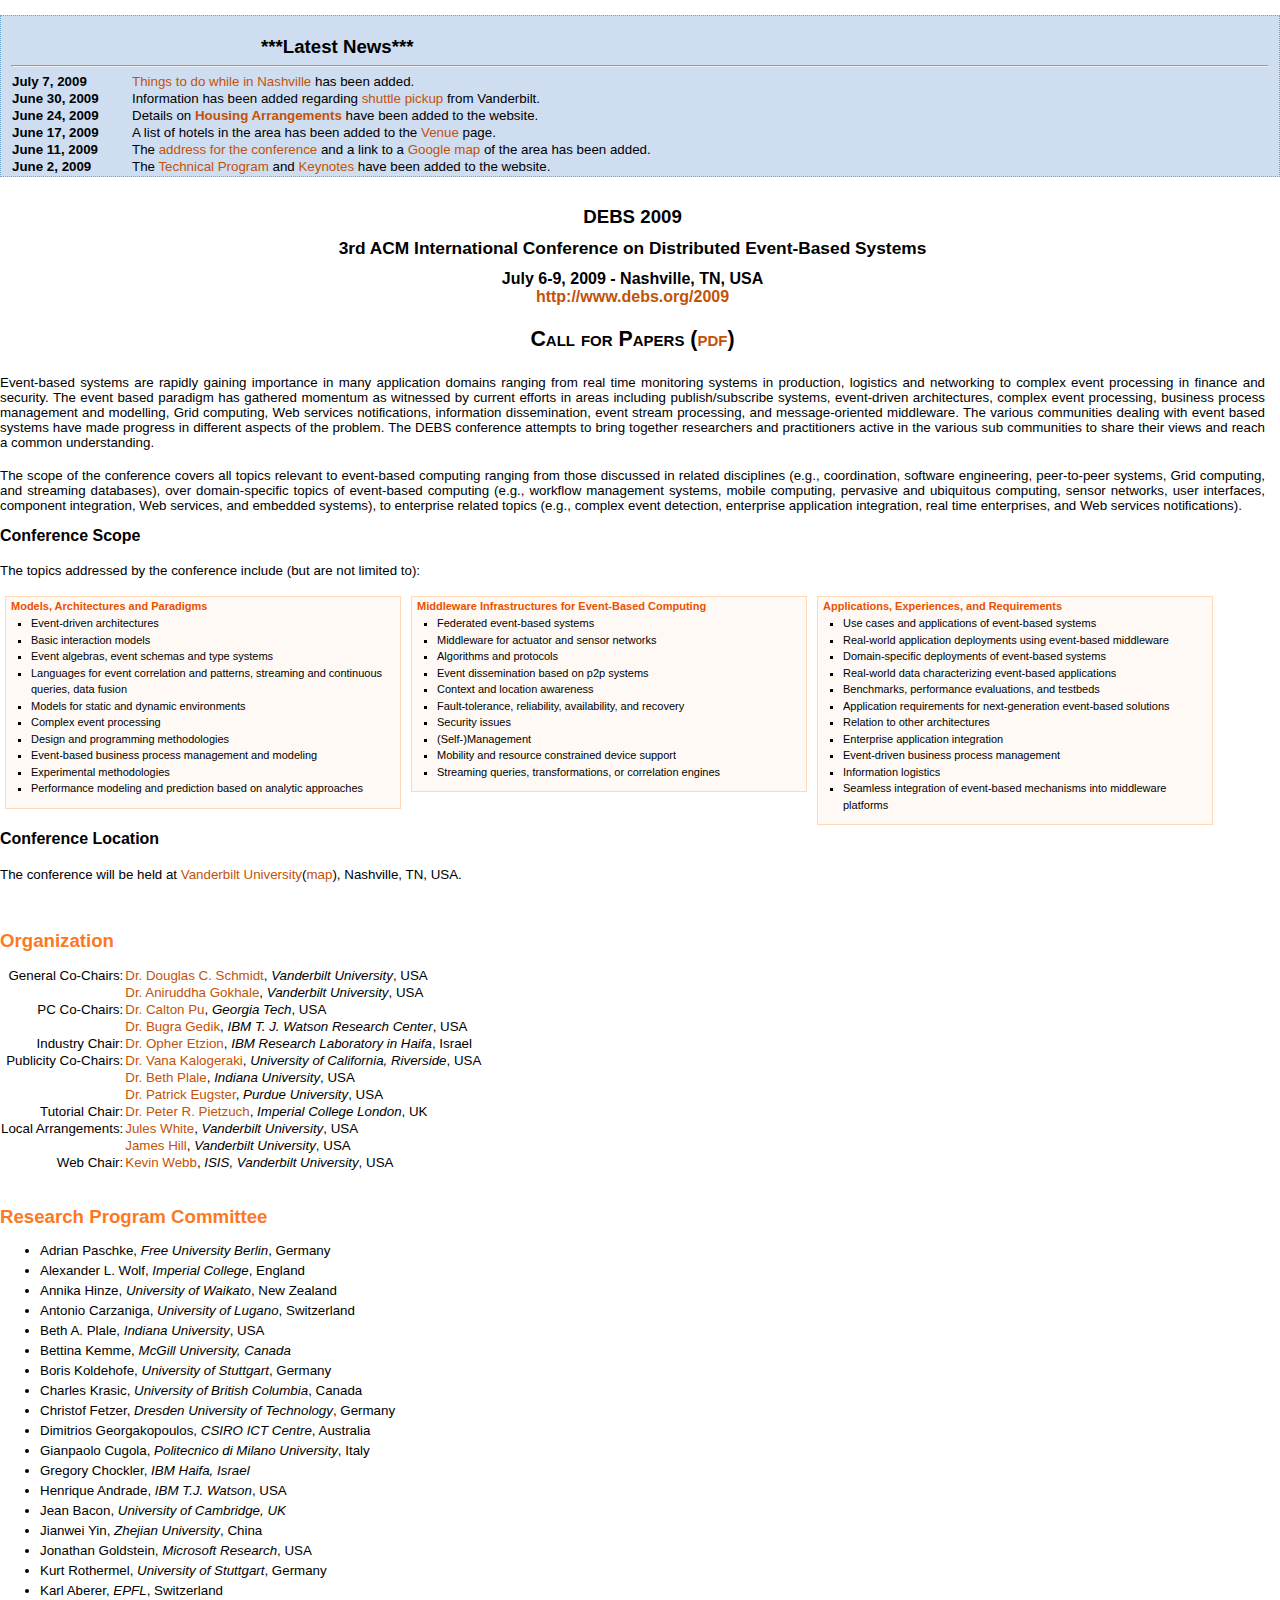
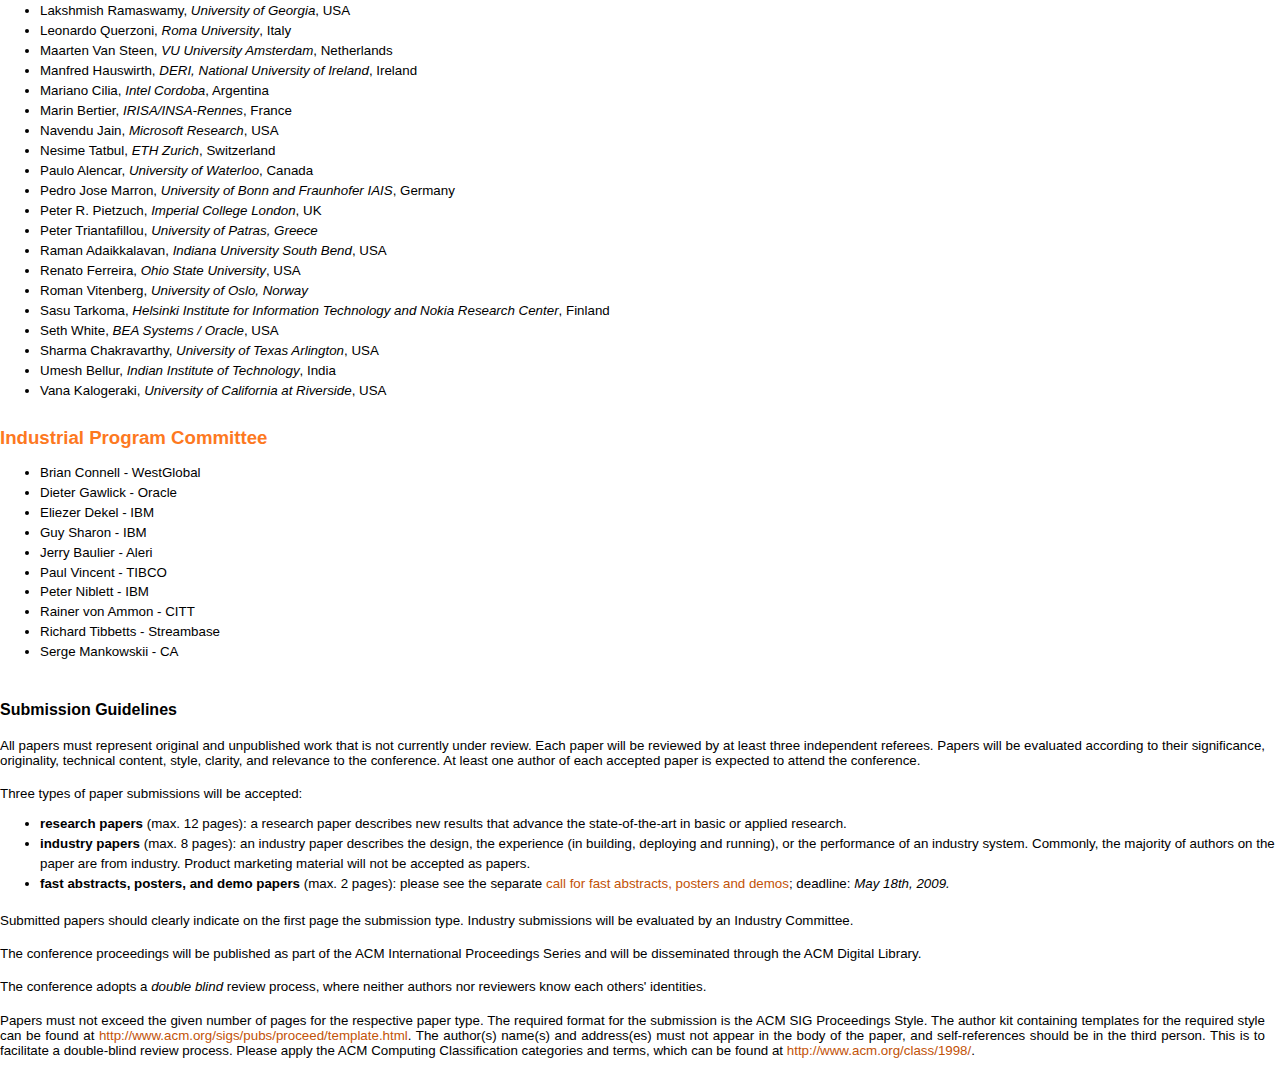
<file: index.html>
<!DOCTYPE HTML PUBLIC "-//W3C//DTD HTML 4.01//EN"
            "http://www.w3.org/TR/html4/strict.dtd">
    
<html xmlns="http://www.w3.org/1999/xhtml" lang="en">
	<head>
		<meta http-equiv="Content-Type" content="text/html; charset=ISO-8859-1"/>
		<title>DEBS 2009 - The 3rd ACM International Conference on Distributed Event-Based Systems</title>						
		<link rel="StyleSheet" href="style/DEBS09.css" type="text/css" media="screen"/>
		<link rel="StyleSheet" href="style/DEBS09-print.css" type="text/css" media="print"/>

	</head>
	<body>
		<?include ("nav-menu2.inc");?>
		<?include ("nav-header.inc");?>
        <br />
        <div class="news">
<h6>***Latest News***</h6>
<hr />
<table>
<tr><td width="118"><strong>July 7, 2009 </strong></td><td width="588"><a href="nashville.php.html">Things to do while in Nashville</a> has been added.</td></tr>
<tr><td width="118"><strong>June 30, 2009 </strong></td><td width="588"> Information has been added regarding <a href="accomodation1.php.html">shuttle pickup</a> from Vanderbilt.</td></tr>
<tr><td><strong>June 24, 2009 </strong></td><td> Details on <div style="text-decoration: none; display: inline; color: red; font-weight: bolder;"><a href="accomodation1.php.html"> Housing Arrangements </a></div> have been added to the website.  </td></tr>
<tr><td><strong>June 17, 2009 </strong></td>
<td> A list of hotels in the area has been added to the <a href="accomodation1.php.html" target="_blank">Venue</a> page. </td>
</tr>
<tr><td><strong>June 11, 2009 </strong></td><td> The <a href="accomodation1.php.html" target="_blank">address for the conference</a> and a link to a <a href="http://maps.google.com/maps?oe=utf-8&client=firefox-a&ie=UTF8&cid=0,0,14528021828874158284&fb=1&split=1&gl=us&dq=2015+terrace+place,+nashville+tn&daddr=2015+Terrace+Pl,+Nashville,+TN+37203&geocode=6225601185305547310,36.149581,-86.799624&ei=9X0xSpmQC6O0MNeH9dUH&t=h&z=16" target="_blank">Google map </a>of the area has been added. </td></tr>
<tr><td><b>June 2, 2009</b></td><td>The <a href="technical.php.html">Technical Program</a> and <a href="keynotes1.php.html" target="_blank">Keynotes</a> have been added to the website.  
</td></tr>
<!--<tr><td><b>February 24, 2009</b></td><td><a href="phdworkshop.php">PhD workshop</a> submissions are due <b>May 18th, 2009.</b></td></tr>-->
</table>
<!-- <p><b>February 24, 2009</b> -  Demo submissions are also due <b>May 18th, 2009.</b></p> -->
<!-- <p><b>February 20, 2009</b> - Paper Submission link fixed.</p>
<p><b>February 17, 2009</b> - Proposal submission date for Tutorials has been extended to <b>March 1, 2009.</b></p> -->
</div>
<br />
<div class="cfphead">
	<h1>DEBS 2009</h1>
	<h2>3rd ACM International Conference on Distributed Event-Based Systems</h2>

<h3 style="padding-bottom:10px;">July 6-9, 2009 - Nashville, TN, USA<br/>
	 <a href="http://www.debs.org/2009">http://www.debs.org/2009</a></h3>
	
	<h5>Call for Papers (<a href="documents/DEBS09_CFP.pdf">pdf</a>)</h5>
</div>

<p align="justify">
	Event-based systems are rapidly gaining importance in many application domains ranging from real time monitoring systems in production, logistics and networking to complex event processing in finance and security. The event based paradigm has gathered momentum as witnessed by current efforts in areas including publish/subscribe systems, event-driven architectures, complex event processing, business process management and modelling, Grid computing, Web services notifications, information dissemination, event stream processing, and message-oriented middleware. The various communities dealing with event based systems have made progress in different aspects of the problem. The DEBS conference attempts to bring together researchers and practitioners active in the various sub communities to share their views and reach a common understanding.</p>

<p align="justify">
The scope of the conference covers all topics relevant to event-based computing ranging from those discussed in related disciplines (e.g., coordination, software engineering, peer-to-peer systems, Grid computing, and streaming databases), over domain-specific topics of event-based computing (e.g., workflow management systems, mobile computing, pervasive and ubiquitous computing, sensor networks, user interfaces, component integration, Web services, and embedded systems), to enterprise related topics (e.g., complex event detection, enterprise application integration, real time enterprises, and Web services notifications).</p>

<h3>Conference Scope</h3>

<p>
The topics addressed by the conference include (but are not limited to):
</p>

<div class="topics">
	<b>Models, Architectures and Paradigms</b>
	<ul>
		<li>Event-driven architectures</li>
		<li>Basic interaction models</li>
		<li>Event algebras, event schemas and type systems</li>
		<li>Languages for event correlation and patterns, streaming and continuous queries, data fusion</li>
		<li>Models for static and dynamic environments</li>
		<li>Complex event processing</li>
		<li>Design and programming methodologies</li>
		<li>Event-based business process management and modeling</li>
		<li>Experimental methodologies</li>
		<li>Performance modeling and prediction based on analytic approaches</li>
	</ul>
</div>
<div class="topics">
	<b>Middleware Infrastructures for Event-Based Computing</b>
	<ul>
		<li>Federated event-based systems</li>
		<li>Middleware for actuator and sensor networks</li>
		<li>Algorithms and protocols</li>
		<li>Event dissemination based on p2p systems</li>
		<li>Context and location awareness</li>
		<li>Fault-tolerance, reliability, availability, and recovery</li>
		<li>Security issues</li>
		<li>(Self-)Management</li>
		<li>Mobility and resource constrained device support</li>
		<li>Streaming queries, transformations, or correlation engines</li>
	</ul>
</div>
<div class="topics">
	<b>Applications, Experiences, and Requirements</b>
	<ul>
		<li>Use cases and applications of event-based systems</li>
		<li>Real-world application deployments using event-based middleware</li>
		<li>Domain-specific deployments of event-based systems</li>
		<li>Real-world data characterizing event-based applications</li>
		<li>Benchmarks, performance evaluations, and testbeds</li>
		<li>Application requirements for next-generation event-based solutions</li>
		<li>Relation to other architectures</li>
		<li>Enterprise application integration</li>
		<li>Event-driven business process management</li>
		<li>Information logistics</li>
		<li>Seamless integration of event-based mechanisms into middleware platforms</li>
	</ul>
</div>
<br /><br /><br />
<?include ("conf_dates.inc");?>

<h3>Conference Location</h3>

<p>
The conference will be held at <a href="http://www.vanderbilt.edu">Vanderbilt University</a>(<a href="http://maps.google.com/maps?f=q&hl=en&geocode=&q=2201+West+End+Avenue+Nashville,+TN+37240&sll=37.0625,-95.677068&sspn=40.817312,89.033203&ie=UTF8&ll=36.143662,-86.805811&spn=0.020378,0.043473&z=15">map</a>), Nashville, TN, USA.</p>
<br>
<h6>Organization</h6><br>
<table>
  <tr>
    <td class="right">General Co-Chairs:</td>
    <td><a href="http://debs09.isis.vanderbilt.edu/d.schmidt[at]vanderbilt.edu">Dr. Douglas C. Schmidt</a>, <i>Vanderbilt University</i>, USA </td>
  </tr>
  <tr>
    <td class="right">&nbsp;</td>
    <td><a href="http://debs09.isis.vanderbilt.edu/a.gokhale[at]vanderbilt.edu">Dr. Aniruddha Gokhale</a>, <i>Vanderbilt University</i>, USA
      <!--
	<tr><td class="right">Steering Committee Chair:</td><td>
<a href="http://www.eecg.toronto.edu/~jacobsen/">Hans-Arno Jacobsen</a>, <i>University of Toronto</i>, Canada

</td></tr>
-->
  <tr>
      <td class="right">PC Co-Chairs:</td>
      <td><a href="mailto:calton.pu[at]cc.gatech.edu">Dr. Calton Pu</a>, <i>Georgia Tech</i>, USA </td>
  </tr>
  <tr>
    <td class="right">&nbsp;</td>
    <td><a href="mailto:bgedik[at]us.ibm.com">Dr. Bugra Gedik</a>, <i>IBM T. J. Watson Research Center</i>, USA
      
  <tr>
      <td class="right">Industry Chair:</td>
      <td><a href="http://researchweb.watson.ibm.com/haifa/">Dr. Opher Etzion</a>, <i>IBM Research Laboratory in Haifa</i>, Israel</td>
  </tr>
      <tr>
        <td class="right">Publicity Co-Chairs:</td>
        <td><a href="http://debs09.isis.vanderbilt.edu/vana[at]cs.ucr.edu">Dr. Vana Kalogeraki</a>, <i>University of California, Riverside</i>, USA</td>
      </tr>
  </td>
  </tr>
  
  <tr>
    <td class="right">&nbsp;</td>
    <td><a href="http://debs09.isis.vanderbilt.edu/plale[at]cs.indiana.edu">Dr. Beth Plale</a>, <i>Indiana University</i>, USA</td>
  </tr>
  </td>
  </tr>
  
  <tr>
    <td class="right">&nbsp;</td>
    <td><a href="http://debs09.isis.vanderbilt.edu/p[at]cs.purdue.edu">Dr. Patrick Eugster</a>, <i>Purdue University</i>, USA</td>
  </tr>
  <tr>
    <td class="right">Tutorial Chair:</td>
    <td><a href="http://debs09.isis.vanderbilt.edu/prp[at]doc.ic.ac.uk">Dr. Peter R. Pietzuch</a>, <i>Imperial College London</i>, UK</td>
  </tr>
  <tr>
    <td class="right">Local Arrangements:</td>
    <td><a href="http://debs09.isis.vanderbilt.edu/jules[at]dre.vanderbilt.edu">Jules White</a>, <i>Vanderbilt University</i>, USA </td>
  </tr>
  <tr>
    <td class="right">&nbsp;</td>
    <td><a href="http://debs09.isis.vanderbilt.edu/hillj[at]dre.vanderbilt.edu">James Hill</a>, <i>Vanderbilt University</i>, USA </td>
  </tr>
  <tr>
    <td class="right">Web Chair:</td>
    <td><a href="http://debs09.isis.vanderbilt.edu/kwebb[at]isis.vanderbilt.edu">Kevin Webb</a>, <i>ISIS, Vanderbilt University</i>, USA </td>
  </tr>
  <!--
	<tr><td class="right">Demo Chair:</td><td><a href="http://annika.horus.at/">Annika Hinze</a>, <i>University of Waikato</i>, New Zealand</td></tr>
	<tr><td class="right">International Relations Co-Chairs:</td><td><a href="#">Antonio Manzalini</a>, <i>Telecom Italia</i>, Italy</td></tr>
	<tr><td class="right">&nbsp;</td><td><a href="http://www.thecepblog.com">Tim Bass</a>, <i>SilkRoad Asia Co. Ltd.</i>, Thailand</td></tr>
	<tr><td class="right">&nbsp;</td><td><a href="http://www.dre.vanderbilt.edu/~gokhale">Anir&uuml;ddh&#x101; Gokh&#x101;l&eacute;</a>, <i>Vanderbilt University</i>, USA</td></tr>
	<tr><td class="right">&nbsp;</td><td>Michael Olson, <i>California Institute of Technology</i>, USA</td></tr>
	<tr><td class="right">&nbsp;</td><td><a href="http://www.inf.ethz.ch/personal/tatbul/">Nesime Tatbul</a>, <i>ETH Z&uuml;rich</i> ,Switzerland</td></tr>
	<tr><td class="right">Organizing Co-Chairs:</td><td><a href="http://proton.inrialpes.fr/~quema/">Vivien Qu&eacute;ma</a>, <i>CNRS INRIA Rh&ocirc;ne-Alpes Grenoble</i>, France</td></tr>
	<tr><td class="right">&nbsp;</td><td><a href="http://www.dis.uniroma1.it/~querzoni">Leonardo Querzoni</a>, <i>Sapienza Universit&agrave; di Roma</i>, Italy</td></tr>
	<tr><td class="right">Publication Chair:</td><td><a href="http://www.irisa.fr/asap/Members/mbertier">Marin Bertier</a>, <i>IRISA/INSA-Rennes</i>, France</td></tr>
-->
</table>
<br>
<h6>Research Program Committee</h6>
<ul>
      <li>Adrian Paschke, <i>Free University Berlin</i>, Germany</li>
	  <li>Alexander L. Wolf, <i>Imperial College</i>, England</li>
	  <li>Annika Hinze, <i>University of Waikato</i>, New Zealand</li>
	  <li>Antonio Carzaniga, <i>University of Lugano</i>, Switzerland</li>
	  <li>Beth A. Plale, <i>Indiana University</i>, USA</li>
	  <li>Bettina Kemme, <i>McGill University, Canada</i></li>
	  <li>Boris Koldehofe, <i>University of Stuttgart</i>, Germany</li>
	  <li>Charles Krasic, <i>University of British Columbia</i>, Canada</li>
	  <li>Christof Fetzer, <i>Dresden University of Technology</i>, Germany</li>
	  <li>Dimitrios Georgakopoulos, <i>CSIRO ICT Centre</i>, Australia</li>
	  <li>Gianpaolo Cugola, <i>Politecnico di Milano University</i>, Italy</li>
	  <li>Gregory Chockler, <i>IBM Haifa, Israel</i></li>
	  <li>Henrique Andrade, <i>IBM T.J. Watson</i>, USA</li>
	  <li>Jean Bacon, <i>University of Cambridge, UK</i></li>
	  <li>Jianwei Yin, <i>Zhejian University</i>, China</li>
	  <li>Jonathan Goldstein, <i>Microsoft Research</i>, USA</li>
	  <li>Kurt Rothermel, <i>University of Stuttgart</i>, Germany</li>
	  <li>Karl Aberer, <i>EPFL</i>, Switzerland</li>
	  <li>Lakshmish Ramaswamy, <i>University of Georgia</i>, USA</li>
      <li>Leonardo Querzoni, <i>Roma University</i>, Italy</li>
	  <li>Maarten Van Steen, <i>VU University Amsterdam</i>, Netherlands</li>
	  <li>Manfred Hauswirth, <i>DERI, National University of Ireland</i>, Ireland</li>
	  <li>Mariano Cilia, <i>Intel Cordoba</i>, Argentina</li>
	  <li>Marin Bertier, <i>IRISA/INSA-Rennes</i>, France</li>
	  <li>Navendu Jain, <i>Microsoft Research</i>, USA</li>
	  <li>Nesime Tatbul, <i>ETH Zurich</i>, Switzerland</li>
	  <li>Paulo Alencar, <i>University of Waterloo</i>, Canada</li>
	  <li>Pedro Jose Marron, <em>University of Bonn and Fraunhofer IAIS</em>, Germany</li>
	  <li>Peter R. Pietzuch, <em>Imperial College London</em>, UK</li>
	  <li>Peter Triantafillou, <em>University of Patras, Greece</em></li>
	  <li>Raman Adaikkalavan, <em>Indiana University South Bend</em>, USA</li>
	  <li>Renato Ferreira, <em>Ohio State University</em>, USA</li>
	  <li>Roman Vitenberg, <i>University of Oslo, Norway</i></li>
	  <li>Sasu Tarkoma, <em>Helsinki Institute for Information Technology and Nokia Research Center</em>, Finland</li>
	  <li>Seth White, <i>BEA Systems / Oracle</i>, USA</li>
	  <li>Sharma Chakravarthy, <i>University of Texas Arlington</i>, USA</li>
	  <li>Umesh Bellur, <em>Indian Institute of Technology</em>, India</li>
	  <li>Vana Kalogeraki, <i>University of California at Riverside</i>, USA</li>
    </ul>
	<h6>Industrial Program Committee</h6>
	<ul>
      <li>Brian Connell - WestGlobal</li>
	  <li>Dieter Gawlick - Oracle</li>
	  <li>Eliezer Dekel - IBM</li>
	  <li>Guy Sharon - IBM</li>
	  <li>Jerry Baulier - Aleri</li>
	  <li>Paul Vincent - TIBCO</li>
	  <li>Peter Niblett - IBM</li>
	  <li>Rainer von Ammon - CITT</li>
	  <li>Richard Tibbetts - Streambase</li>
	  <li>Serge Mankowskii - CA</li>
    </ul>
	<!--
<ul>
	<li>Umesh Bellur, <i>Indian Institute of Technology (IIT)</i>, India</li>
	<li>Ken Birman, <i>Cornell University</i>, USA</li>
	<li>Philippe Bonnet, <i>University of Copenhagen</i>, Denmark</li>
	<li>Francois Bry, <i>University of Munich</i>, Germany</li>
	<li>Antonio Carzaniga, <i>University of Lugano</i>, Switzerland</li>
	<li>Sharma Chakravarthy, <i>University of Texas Arlington</i>, USA</li>
	<li>Mani Chandi, <i>California Institute of Technology</i>, USA</li>
	<li>Gregory Chockler, <i>IBM Haifa</i>, Israel</li>
	<li>Mariano Cilia, <i>Intel</i>, Argentina</li>
	<li>Domenico Cotroneo, <i>Universit&agrave; di Napoli &quot;Federico II&quot;</i>, Italy</li>
	<li>Geoff Coulson, <i>Lancaster University</i>, UK</li>
	<li>Giampaolo Cugola, <i>Politecnico di Milano</i>, Italy</li>
	<li>Umesh Dayal, <i>HP Labs Palo Alto</i>, USA</li>
	<li>Opher Etzion, <i>IBM Haifa</i>, Israel</li>
	<li>Ludger Fiege, <i>Siemens</i>, Germany</li>
	<li>Mike Franklin, <i>University of California at Berkeley and Truviso Inc.</i>, USA</li>
	<li>Avigdor Gal, <i>Technion - Israel Institute of Technology</i>, Israel</li>
	<li>Dieter Gawlick, <i>Oracle</i>, USA</li>
	<li>Jonathan Goldstein, <i>Microsoft Research Lab Redmond</i>, USA</li>
	<li>Rachid Guerraoui, <i>Ecole Polytechnique F&eacute;d&eacute;rale de Lausanne (EPFL)</i>, Switzerland</li>
	<li>Vana Kalogeraki, <i>University of California at Riverside</i>, USA</li>
	<li>Anne-Marie Kermarrec, <i>IRISA Rennes</i>, France</li>
	<li>Martin Kersten, <i>Centrum voor Wiskunde en Informatica (CWI)</i>, Netherlands</li>
	<li>Michael Lefler, <i>Northrop Grumman Corporation</i>, USA</li>
	<li>Ling Liu, <i>Georgia Institute of Technology</i>, USA</li>
	<li>Jean Philippe Martin, <i>Microsoft Research Lab Cambridge</i>, UK</li>
	<li>Keith Marzullo, <i>University of California at San Diego</i>, USA</li>
	<li>Mira Mezini, <i>Technische Universit&auml;t Darmstadt</i>, Germany</li>
	<li>Peter R. Pietzuch, <i>Imperial College London</i>, UK</li>
	<li>Beth A. Plale, <i>Indiana University</i>, USA</li>
	<li>Kay R&ouml;mer, <i>Eidgen&ouml;ssische Technische Hochschule (ETH) Z&uuml;rich</i>, Switzerland</li>
	<li>Swami Sivasubramanian, <i>Amazon</i>, USA</li>
	<li>Sasu Tarkoma, <i>Helsinki Institute for Information Technology</i>, Finland</li>
	<li>Richard Tibbetts, <i>Streambase</i>, USA</li>
	<li>Maarten Van Steen, <i>Vrije Universiteit</i>, Netherlands</li>
	<li>Paul Vincent, <i>TIBCO</i>, USA</li>
	<li>Seth White, <i>BEA</i>, USA</li>
</ul>
-->
<br>
<h3>Submission Guidelines</h3>

<p align="justify">
All papers must represent original and unpublished work that is not currently under review. Each paper will be reviewed by at least three independent referees. Papers will be evaluated according to their significance, originality, technical content, style, clarity, and relevance to the conference. At least one author of each accepted paper is expected to attend the conference.</p>

<p>
Three types of paper submissions will be accepted:
</p>
<ul>
	<li><b>research papers</b> (max. 12 pages): a research paper describes new results that advance the state-of-the-art in basic or applied research.</li>
	<li><b>industry papers</b> (max. 8 pages): an industry paper describes the design, the experience (in building, deploying and running), or the performance of an industry system. Commonly, the majority of authors on the paper are from industry. Product marketing material will not be accepted as papers.</li>
	<li><b>fast abstracts, posters, and demo papers</b> (max. 2 pages): please see the separate <a href="fastabstract.php.html">call for fast abstracts, posters and demos</a>; deadline: <i>May 18th, 2009.</i></li>

<!-- a demo paper reports on an existing research prototype by clearly identifying the original contributions and ideas demonstrated. The authors are expected to prepare a poster and perform a live software demonstration on their own laptop during an exhibit-style conference reception. Any special requirements should be identified in the appendix of the paper.</li>-->

</ul>
<p>
Submitted papers should clearly indicate on the first page the submission type. Industry submissions will be evaluated by an Industry Committee.</p>

<p>
The conference proceedings will be published as part of the ACM International
Proceedings Series and will be disseminated through the ACM Digital Library.
</p>

<p>
The conference adopts a <em>double blind</em> review process, where neither authors nor reviewers know each others' identities.
</p>

<p align="justify">
Papers must not exceed the given number of pages for the respective paper type.  The required format for the submission is the ACM SIG Proceedings
Style.  The author kit containing templates for the required style can be found at <a href="http://www.acm.org/sigs/pubs/proceed/template.html">http://www.acm.org/sigs/pubs/proceed/template.html</a>. The author(s) name(s) and address(es) must not appear in the body of the paper, and self-references should be in the third person. This is to facilitate a double-blind review process. Please apply the ACM Computing Classification categories and terms, which can be found at <a href="http://www.acm.org/class/1998/">http://www.acm.org/class/1998/</a>.</p>
	<?//include ("nav-footer.inc");?>
</file>
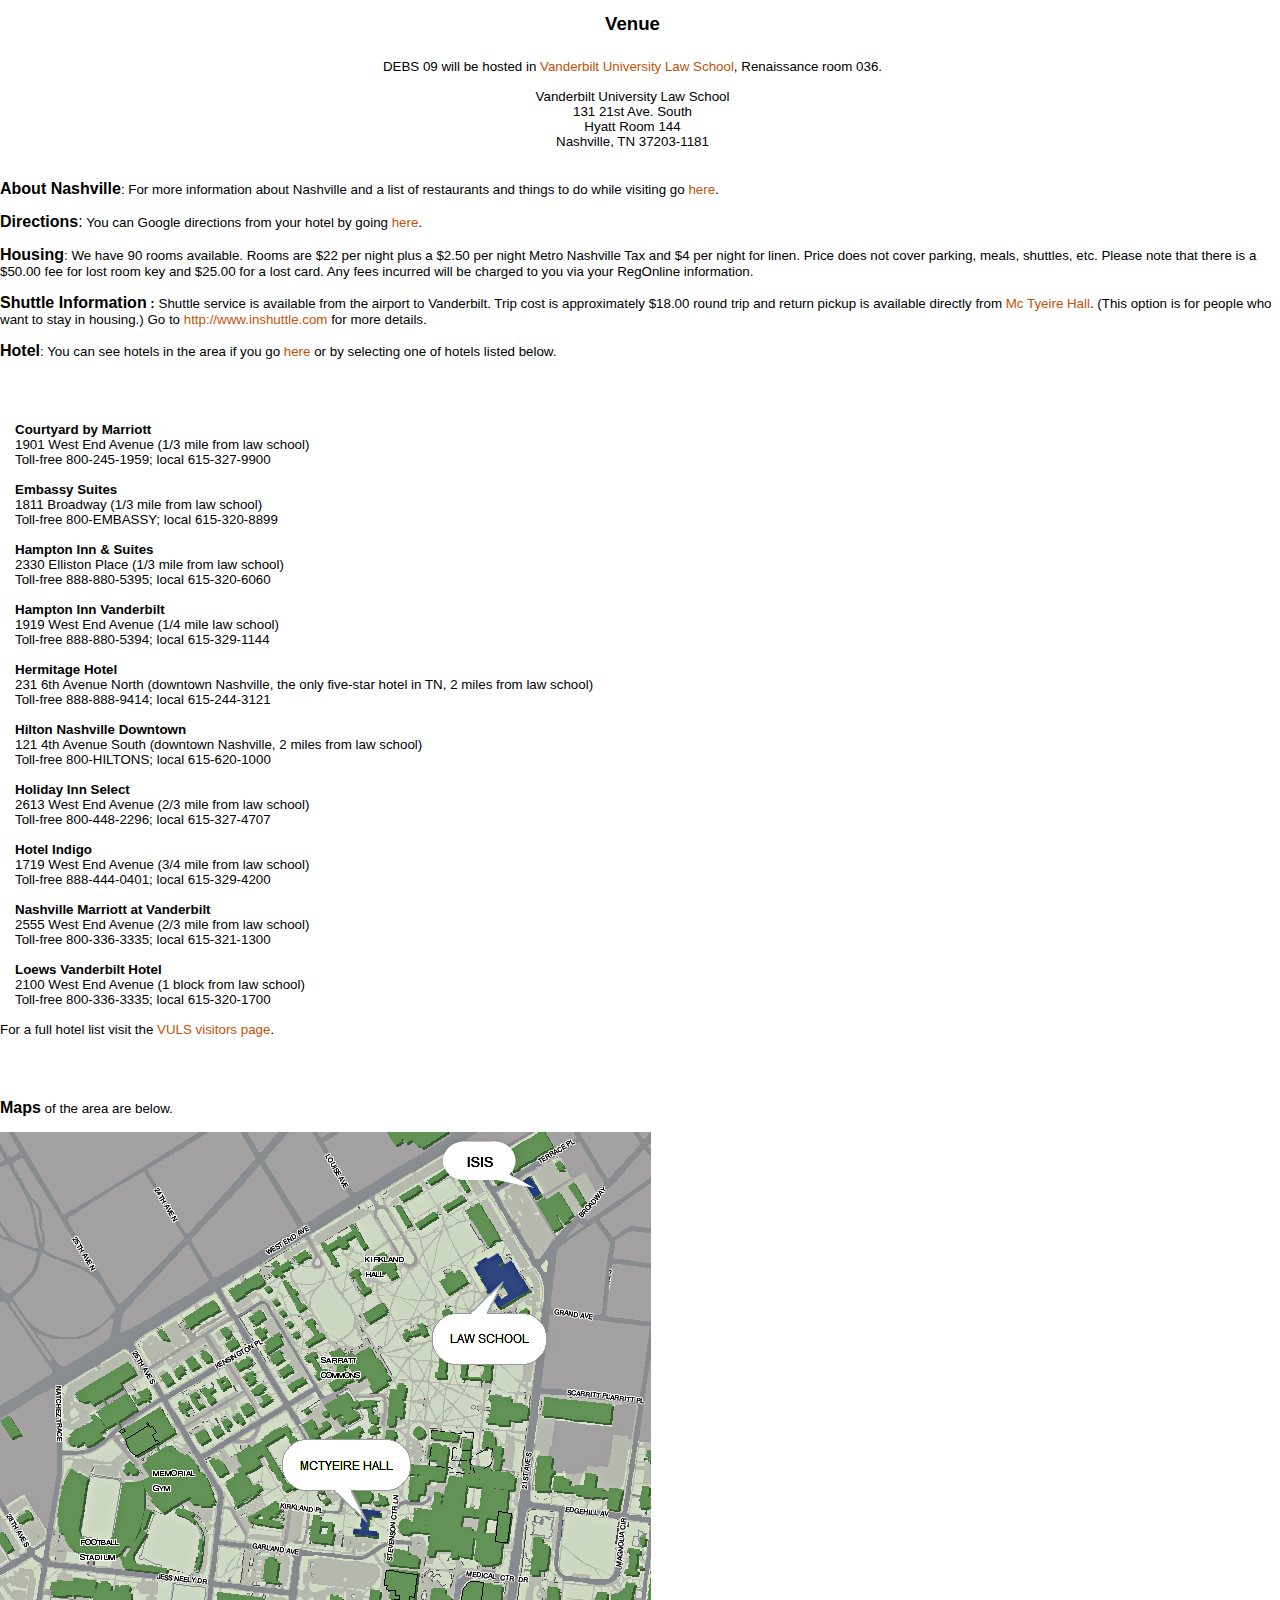
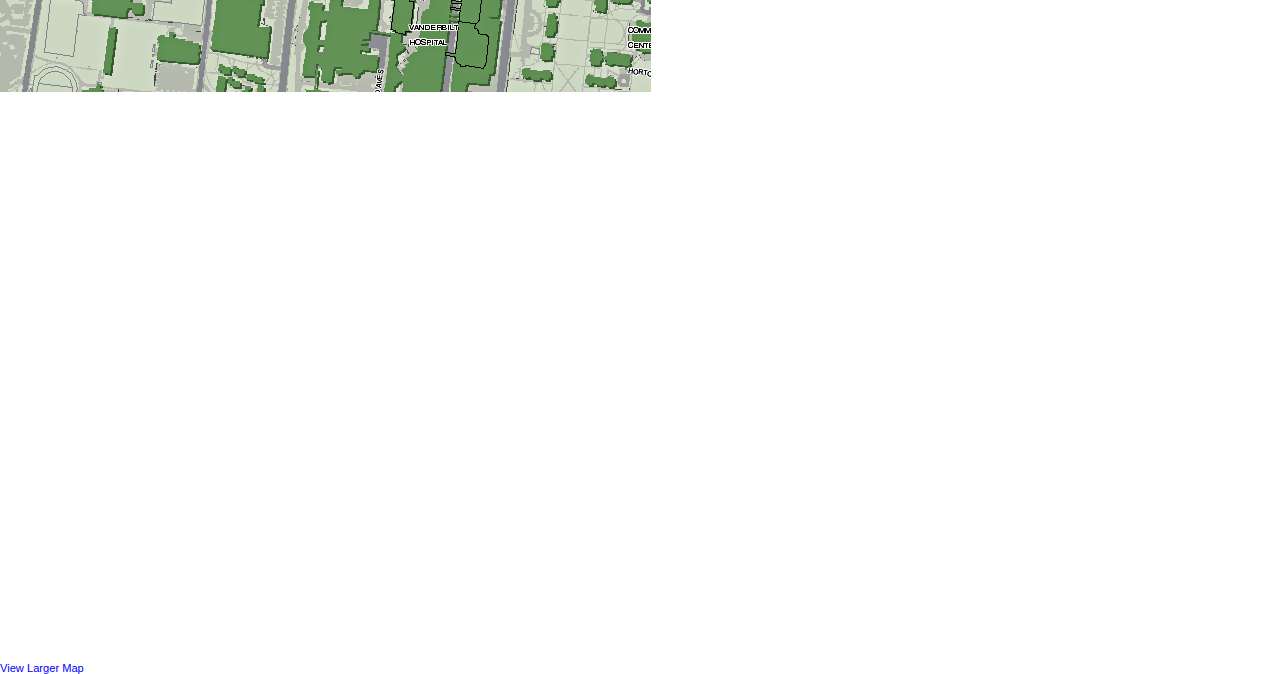
<file: accomodation1.php.html>
<!DOCTYPE html PUBLIC "-//W3C//DTD XHTML 1.0 Transitional//EN"
	    "http://www.w3.org/TR/xhtml1/DTD/xhtml1-transitional.dtd">

	<html xmlns="http://www.w3.org/1999/xhtml" lang="en">
		<head>
			<meta http-equiv="Content-Type" content="text/html; charset=ISO-8859-1"/>
			<title>DEBS 2009 - The 3rd ACM International Conference on Distributed Event-Based Systems</title>						
			<link rel="StyleSheet" href="style/DEBS09.css" type="text/css" media="screen"/>
			<link rel="StyleSheet" href="style/DEBS09-print.css" type="text/css" media="print"/>

		</head>
		<body>
			<?include ("nav-menu2.inc");?>
			<?include ("nav-header.inc");?>
<div class="cfphead">
<h1>Venue</h1>
</div>

<p style="text-align: center;">DEBS 09 will be hosted in <a href="http://www.vanderbilt.edu/map/vicinity.html" target="_blank">Vanderbilt University Law School</a>, Renaissance room 036. <br><br>
Vanderbilt University Law School<br>
131 21st Ave. South<br>
Hyatt Room 144<br>
Nashville, TN 37203-1181<br>
<p> 
<div style="font-size: 16px; display: inline;"><strong>About Nashville</strong></div>: For more information about Nashville and a list of restaurants and things to do while visiting go <a href="nashville.php.html">here</a>.<br><br>
<div style="font-size: 16px; display: inline;"><strong>Directions</strong>:</div> 
You can Google  directions from your hotel by going <a href="http://maps.google.com/maps?q=131+21st+Ave.+South,+nashville+tn&amp;oe=utf-8&amp;client=firefox-a&amp;ie=UTF8&amp;split=0&amp;gl=us&amp;ei=P_Y4StSXE6TcMPPD3ZgN&amp;z=16&amp;iwloc=A" target="_blank">here</a>.<br><br>
<strong><div style="font-size: 16px; display: inline;">Housing</div></strong>: We have 90 rooms available. Rooms are $22 per night plus a $2.50 per night Metro Nashville Tax and $4 per night for linen. Price does not cover parking, meals, shuttles, etc. Please note that there is a $50.00 fee for lost room key and $25.00 for a lost card. Any fees incurred will be charged to you via your RegOnline information. <br><br><!--Details on housing are still being finalized, we will have details posted soon. Sorry for the confusion.<br><br>-->
<strong><div style="font-size: 16px; display: inline;">Shuttle Information</div>
:</strong> Shuttle service is available from the airport to Vanderbilt. Trip cost is approximately $18.00 round trip and return pickup is available directly from <a href="images/inshuttle.png">Mc Tyeire Hall</a>.  (This option is for people who want to stay in housing.) Go to <a href="http://www.inshuttle.com" target="_blank">http://www.inshuttle.com</a> for more details.<br>
<br>
<strong><div style="font-size: 16px; display: inline;">Hotel</div></strong>: You can see hotels in the area if you go <a href="http://local.botw.org/Tennessee/Nashville/" target="_blank">here</a> or by selecting one of hotels listed below.</p><br>
<div style="margin-left: 15px;">
<strong><br>
Courtyard by Marriott</strong><br>
1901 West End Avenue (1/3 mile from law school)<br>
Toll-free 800-245-1959; local 615-327-9900<br><br>

<strong>Embassy Suites </strong><br>
1811 Broadway (1/3 mile from law school)<br>
Toll-free 800-EMBASSY; local 615-320-8899<br><br>

<strong>Hampton Inn & Suites</strong><br>
2330 Elliston Place (1/3 mile from law school)<br>
Toll-free 888-880-5395; local 615-320-6060 <br><br>

<strong>Hampton Inn Vanderbilt</strong><br>
1919 West End Avenue (1/4 mile law school)<br>
Toll-free 888-880-5394; local 615-329-1144 <br><br>

<strong>Hermitage Hotel</strong><br>
231 6th Avenue North (downtown Nashville, the only five-star hotel in TN, 2 miles from law school)<br>
Toll-free 888-888-9414; local 615-244-3121 <br><br>

<strong>Hilton Nashville Downtown</strong><br>
121 4th Avenue South (downtown Nashville, 2 miles from law school)<br>
Toll-free 800-HILTONS; local 615-620-1000  <br>
<strong><br>

Holiday Inn Select</strong><br>
2613 West End Avenue (2/3 mile from law school)<br>
Toll-free 800-448-2296; local 615-327-4707<br><br>

<strong>Hotel Indigo</strong><br>
1719 West End Avenue (3/4 mile from law school)<br>
Toll-free 888-444-0401; local 615-329-4200<br><br>

<strong>Nashville Marriott at Vanderbilt</strong><br>
2555 West End Avenue (2/3 mile from law school)<br>
Toll-free 800-336-3335; local 615-321-1300<br><br>

<strong>Loews Vanderbilt Hotel</strong><br>
2100 West End Avenue (1 block from law school)<br>
Toll-free 800-336-3335; local 615-320-1700<br><br>
</div>
For a full hotel list visit the <a href="http://law.vanderbilt.edu/about-the-school/visiting-vuls/accommodations/index.aspx" target="_blank">VULS visitors page</a>.
</p>
 
 <br /><br />
 <div style="font-size: 16px; display: inline;"><strong>Maps</strong></div> 
 of the area are below.<br /><br>
 <a href="http://www.vanderbilt.edu/map/?zoom=1&lat=36.14761&lon=-86.80162&layers=B0TFF" target="_blank"><img src="images/vandy_map_mctyeire.png" style="margin-bottom: 10px;" border="0"></a>
 <iframe width="651" height="560" frameborder="0" scrolling="no" marginheight="0" marginwidth="0" src="http://maps.google.com/maps?f=d&amp;source=s_d&amp;saddr=&amp;daddr=131+21st+Ave.+South,+Nashville,+TN+37203&amp;hl=en&amp;geocode=&amp;gl=us&amp;mra=ls&amp;sll=36.149581,-86.799624&amp;sspn=0.013497,0.027895&amp;ie=UTF8&amp;t=h&amp;ll=36.14825,-86.799608&amp;spn=0.006295,0.007796&amp;output=embed"></iframe><br /><small><a href="http://maps.google.com/maps?f=d&amp;source=embed&amp;saddr=&amp;daddr=131+21st+Ave.+South,+Nashville,+TN+37203&amp;hl=en&amp;geocode=&amp;gl=us&amp;mra=ls&amp;sll=36.149581,-86.799624&amp;sspn=0.013497,0.027895&amp;ie=UTF8&amp;t=h&amp;ll=36.14825,-86.799608&amp;spn=0.006295,0.007796" style="color:#0000FF;text-align:left">View Larger Map</a></small>



						
		<?//include ("nav-footer.inc");?>
</file>
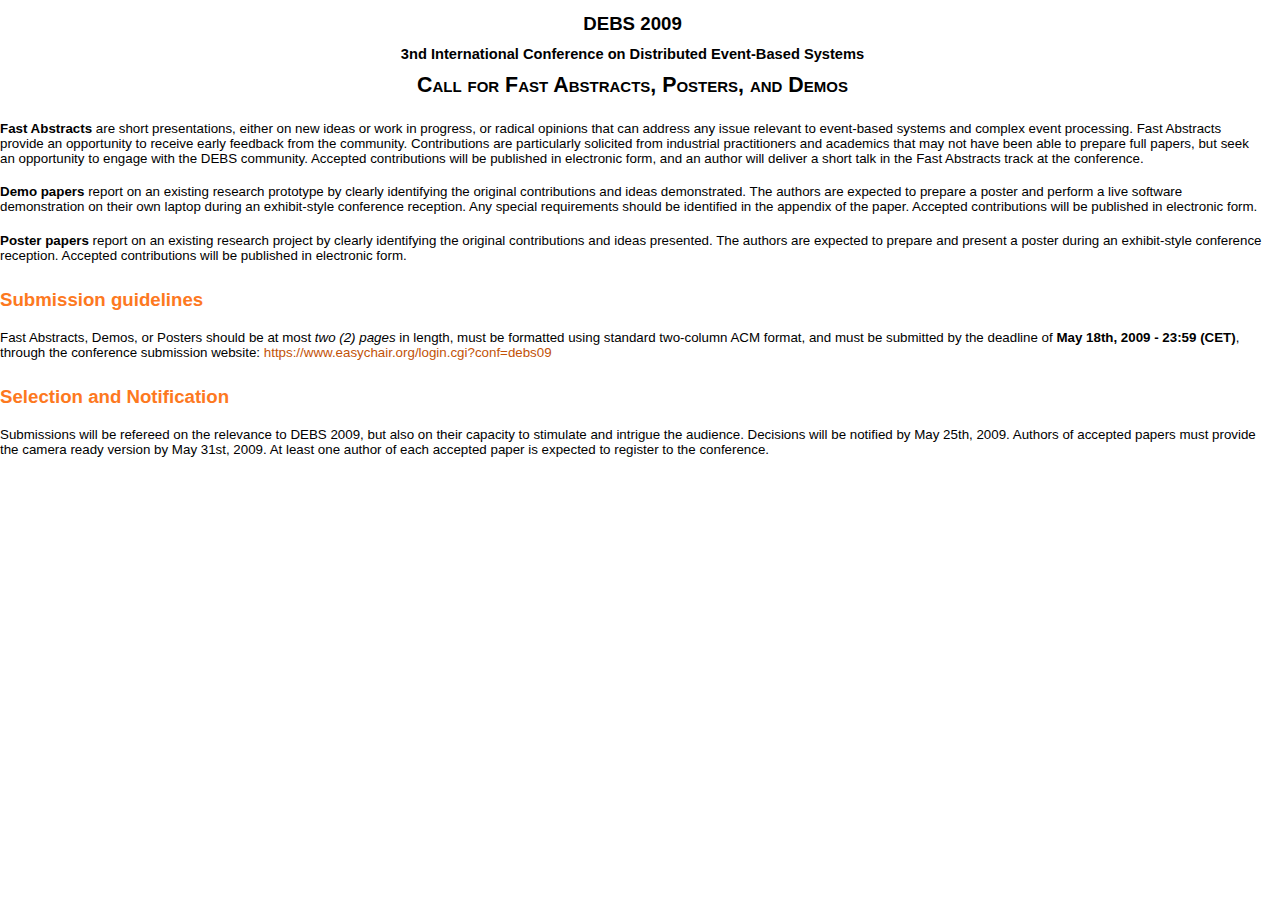
<file: fastabstract.php.html>
<!DOCTYPE html PUBLIC "-//W3C//DTD XHTML 1.0 Transitional//EN"
    "http://www.w3.org/TR/xhtml1/DTD/xhtml1-transitional.dtd">
    
<html xmlns="http://www.w3.org/1999/xhtml" lang="en">
	<head>
		<meta http-equiv="Content-Type" content="text/html; charset=ISO-8859-1"/>
		<title>DEBS 2009 - The 3nd International Conference on Distributed Event-Based Systems</title>						
		<link rel="StyleSheet" href="style/DEBS09.css" type="text/css" media="screen"/>
		<link rel="StyleSheet" href="style/DEBS09-print.css" type="text/css" media="print"/>

	</head>
	<body>
		<?include ("nav-menu2.inc");?>
		<?include ("nav-header.inc");?>

<div class="cfphead">
	<h1>DEBS 2009</h1>
	<h4>3nd International Conference on Distributed Event-Based Systems</h4>
	
	<h5>Call for Fast Abstracts, Posters, and Demos</h5>
</div>

<p><b>Fast Abstracts</b> are short presentations, either on new ideas or work in
progress, or radical opinions that can address any issue relevant to
event-based systems and complex event processing. Fast Abstracts provide an
opportunity to receive early feedback from the community. Contributions are
particularly solicited from industrial practitioners and academics that may
not have been able to prepare full papers, but seek an opportunity to
engage with the DEBS community. Accepted contributions will be published in
electronic form, and an author will deliver a short talk in the Fast
Abstracts track at the conference.</o>

<p><b>Demo papers</b> report on an existing research prototype by clearly identifying
the original contributions and ideas demonstrated. The authors are expected
to prepare a poster and perform a live software demonstration on their own
laptop during an exhibit-style conference reception. Any special
requirements should be identified in the appendix of the paper. Accepted
contributions will be published in electronic form.</p>

<p><b>Poster papers</b> report on an existing research project by clearly identifying
the original contributions and ideas presented. The authors are expected to
prepare and present a poster during an exhibit-style conference reception.
Accepted contributions will be published in electronic form.</p>

<h6>Submission guidelines</h6>

<p>Fast Abstracts, Demos, or Posters should be at most <i>two (2) pages</i> in length,
must be formatted using standard two-column ACM format, and must be
submitted by the deadline of <b>May 18th, 2009 - 23:59 (CET)</b>, through the
conference submission website: <a href="https://www.easychair.org/login.cgi?conf=debs09">https://www.easychair.org/login.cgi?conf=debs09</a></p>

<h6>Selection and Notification</h6>

<p>Submissions will be refereed on the relevance to DEBS 2009, but also on
their capacity to stimulate and intrigue the audience. Decisions will be
notified by May 25th, 2009. Authors of accepted papers must provide the
camera ready version by May 31st, 2009. At least one author of each
accepted paper is expected to register to the conference.</p>


<!-- <p>Fast Abstracts at DEBS 2009 are short presentations, either on new ideas or work in progress, or radical opinions that can address any issue relevant to event-based systems and complex event processing. Fast Abstracts provide an opportunity to receive early feedback from the community. Contributions are particularly solicited from industrial practitioners and academics that may not have been able to prepare full papers, but seek an opportunity to engage with the DEBS community.</p>

<p><b>Submission guidelines</b></p>

<p>Fast Abstracts should be at most two pages in length, must be formatted using <a href="http://www.acm.org/sigs/pubs/proceed/template.html">standard two-column ACM format</a>, and must be submitted by the deadline of May 18th, 2009 - 23:59 (CET).
The fast abstracts should be submitted through the conference submission website: <a href="https://www.easychair.org/login.cgi?conf=debs09">DEBS submission website</a></p>

<p><b>Selection and Notification</b></p>

<p>Submissions will be refereed on the relevance to DEBS 2009, but also on their capacity to stimulate and intrigue the reader. Accepted contributions will be published in electronic form, and an author will deliver a short talk in the Fast Abstracts track at the conference. Decisions will be notified by May 25th, 2009. Authors of accepted fast abstracts must provide the camera ready version by May 31st, 2009. At least one author of each accepted paper is expected to register to the conference.</p> -->
</file>
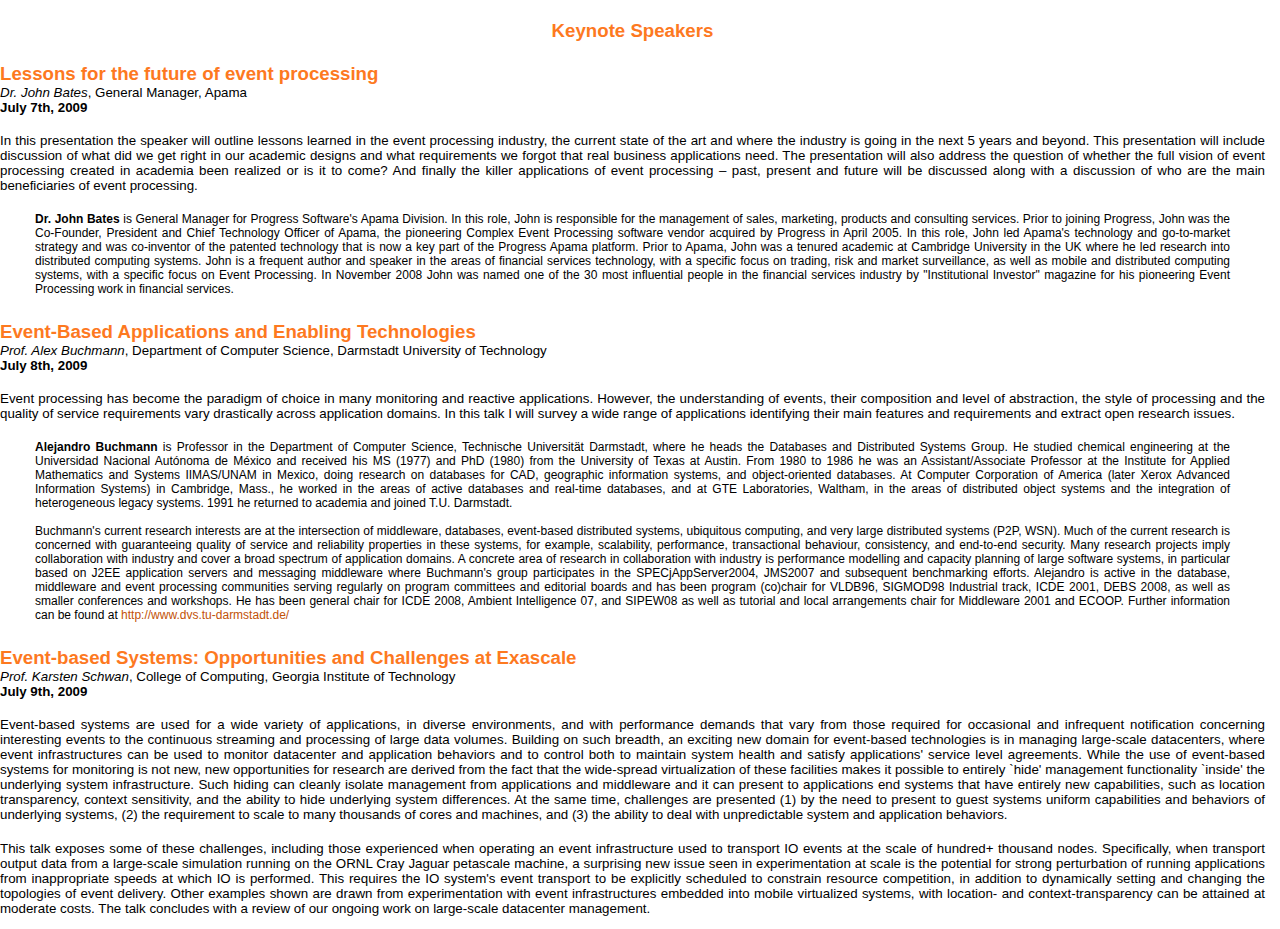
<file: keynotes1.php.html>
<!DOCTYPE html PUBLIC "-//W3C//DTD XHTML 1.0 Transitional//EN"
    "http://www.w3.org/TR/xhtml1/DTD/xhtml1-transitional.dtd">
    
<html xmlns="http://www.w3.org/1999/xhtml" lang="en">
	<head>
		<meta http-equiv="Content-Type" content="text/html; charset=ISO-8859-1"/>
		<title>DEBS 2009 - The 3nd International Conference on Distributed Event-Based Systems</title>						
		<link rel="StyleSheet" href="style/DEBS09.css" type="text/css" media="screen"/>
		<link rel="StyleSheet" href="style/DEBS09-print.css" type="text/css" media="print"/>
    </head>
	<body>
		<?include ("nav-menu2.inc");?>
		<?include ("nav-header.inc");?>

<div class="cfphead">
	<h6>Keynote Speakers</h6>
</div>
<h6>Lessons for the future of event processing</h6>
<em>Dr. John Bates</em>, General Manager, Apama<br>
<strong>July 7th, 2009</strong>
<p class="tutorial">In this presentation the speaker will outline lessons learned in the event processing industry, the current state of the art and where the industry is going in the next 5 years and beyond. This presentation will include discussion of what did we get right in our academic designs and what requirements we forgot that real business applications need. The presentation will also address the question of whether the full vision of event processing created in academia been realized or is it to come? And finally the killer applications of event processing &ndash; past, present and future will be discussed along with a discussion of who are the main beneficiaries of event processing.</p>
<p class="bio"><strong>Dr. John Bates</strong> is General Manager for Progress Software's Apama Division. In this role, John is responsible for the management of sales, marketing, products and consulting services.
Prior to joining Progress, John was the Co-Founder, President and Chief Technology Officer of Apama, the pioneering Complex Event Processing software vendor acquired by Progress in April 2005. In this role, John led Apama's technology and go-to-market strategy and was co-inventor of the patented technology that is now a key part of the Progress Apama platform. Prior to Apama, John was a tenured academic at Cambridge University in the UK where he led research into distributed computing systems. 
John is a frequent author and speaker in the areas of financial services technology, with a specific focus on trading, risk and market surveillance, as well as mobile and distributed computing systems, with a specific focus on Event Processing. In November 2008 John was named one of the 30 most influential people in the financial services industry by "Institutional Investor" magazine for his pioneering Event Processing work in financial services.
</p>

<h6>Event-Based Applications and Enabling Technologies</h6>	
<em>Prof. Alex Buchmann</em>, Department of Computer Science, Darmstadt University of Technology<br>		
<strong>July 8th, 2009</strong>
<p class="tutorial">Event processing has become the paradigm of choice in many monitoring and reactive applications. However, the understanding of events, their composition and level of abstraction, the style of processing and the quality of service requirements vary drastically across application domains. In this talk I will survey a wide range of applications identifying their main features and requirements and extract open research issues.</p>
<p class="bio"><strong>Alejandro Buchmann</strong> is Professor in the Department of Computer Science, Technische Universit&auml;t Darmstadt, where he heads the Databases and Distributed Systems Group. He studied chemical engineering at the Universidad Nacional Aut&oacute;noma de M&eacute;xico and received his MS (1977) and PhD (1980) from the University of Texas at Austin. From 1980 to 1986 he was an Assistant/Associate Professor at the Institute for Applied Mathematics and Systems IIMAS/UNAM in Mexico, doing research on databases for CAD, geographic information systems, and object-oriented databases. At Computer Corporation of America (later Xerox Advanced Information Systems) in Cambridge, Mass., he worked in the areas of active databases and real-time databases, and at GTE Laboratories, Waltham, in the areas of distributed object systems and the integration of heterogeneous legacy systems. 1991 he returned to academia and joined T.U. Darmstadt. <br><br>
Buchmann's current research interests are at the intersection of middleware, databases, event-based distributed systems, ubiquitous computing, and very large distributed systems (P2P, WSN). Much of the current research is concerned with guaranteeing quality of service and reliability properties in these systems, for example, scalability, performance, transactional behaviour, consistency, and end-to-end security. Many research projects imply collaboration with industry and cover a broad spectrum of application domains. A concrete area of research in collaboration with industry is performance modelling and capacity planning of large software systems, in particular based on J2EE application servers and messaging middleware where Buchmann's group participates in the SPECjAppServer2004, JMS2007 and subsequent benchmarking efforts. 
Alejandro is active in the database, middleware and event processing communities serving regularly on program committees and editorial boards and has been program (co)chair for VLDB96, SIGMOD98 Industrial track, ICDE 2001, DEBS 2008, as well as smaller conferences and workshops. He has been general chair for ICDE 2008, Ambient Intelligence 07, and SIPEW08 as well as tutorial and local arrangements chair for Middleware 2001 and ECOOP. Further information can be found at <a href="http://www.dvs.tu-darmstadt.de/" target="_blank">http://www.dvs.tu-darmstadt.de/</a></p>

<h6>Event-based Systems: Opportunities and Challenges at Exascale</h6>		
<em>Prof. Karsten Schwan</em>, College of Computing, Georgia Institute of Technology<br>
<strong>July 9th, 2009</strong>
<p class="tutorial">Event-based systems are used for a wide variety of applications, in diverse environments, and with performance demands that vary from those required for occasional and infrequent notification concerning interesting events to the continuous streaming and processing of large data volumes. Building on such breadth, an exciting new domain for event-based technologies is in managing large-scale datacenters, where event infrastructures can be used to monitor datacenter and application behaviors and to control both to maintain system health and satisfy applications' service level agreements. While the use of event-based systems for monitoring is not new, new opportunities for research are derived from the fact that the wide-spread virtualization of these facilities makes it possible to entirely `hide' management functionality `inside' the underlying system infrastructure. Such hiding can cleanly isolate management from applications and middleware and it can present to applications end systems that have entirely new capabilities, such as location transparency, context sensitivity, and the ability to hide underlying system differences. At the same time, challenges are presented (1) by the need to present to guest systems uniform capabilities and behaviors of underlying systems, (2) the requirement to scale to many thousands of cores and machines, and (3) the ability to deal with unpredictable system and application behaviors.</p>
<p class="tutorial">
	This talk exposes some of these challenges, including those experienced when operating an event infrastructure used to transport IO events at the scale of hundred+ thousand nodes. Specifically, when transport output data from a large-scale simulation running on the ORNL Cray Jaguar petascale machine, a surprising new issue seen in experimentation at scale is the potential for strong perturbation of running applications from inappropriate speeds at which IO is performed. This requires the IO system's event transport to be explicitly scheduled to constrain resource competition, in addition to dynamically setting and changing the topologies of event delivery. Other examples shown are drawn from experimentation with event infrastructures embedded into mobile virtualized systems, with location- and context-transparency can be attained at moderate costs. The talk concludes with a review of our ongoing work on large-scale datacenter management.
</p>
</file>
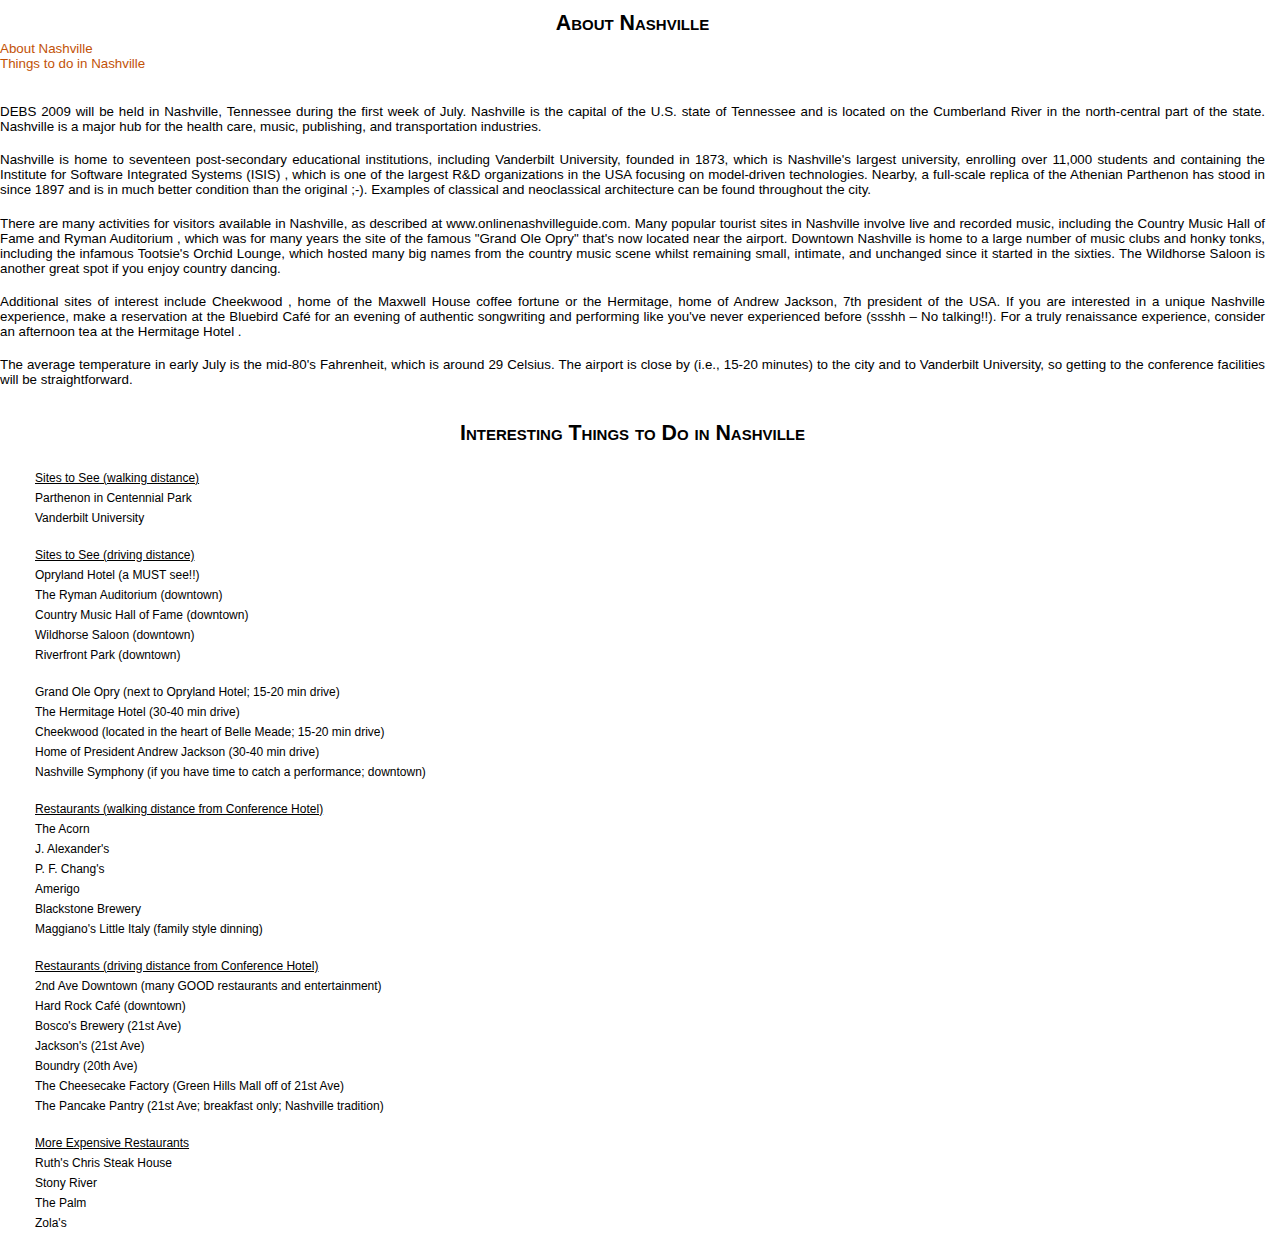
<file: nashville.php.html>
<!DOCTYPE html PUBLIC "-//W3C//DTD XHTML 1.0 Transitional//EN"
    "http://www.w3.org/TR/xhtml1/DTD/xhtml1-transitional.dtd">
    
<html xmlns="http://www.w3.org/1999/xhtml" lang="en">
	<head>
		<meta http-equiv="Content-Type" content="text/html; charset=ISO-8859-1"/>
		<title>DEBS 2009 - The 3nd International Conference on Distributed Event-Based Systems</title>						
		<link rel="StyleSheet" href="style/DEBS09.css" type="text/css" media="screen"/>
		<link rel="StyleSheet" href="style/DEBS09-print.css" type="text/css" media="print"/>

	</head>
	<body>
		<?include ("nav-menu2.inc");?>
		<?include ("nav-header.inc");?>

<div class="cfphead">
	<h5>About Nashville</h5><a name="nash"></a>
</div>
<a href="nashville.php.html#nash">About Nashville</a><br>
<a href="nashville.php.html#things">Things to do in Nashville</a><br><br>
<p style="text-align: justify;">DEBS 2009 will be held in Nashville, Tennessee during the first week of July.  Nashville is the capital of the U.S. state of Tennessee and is located on the Cumberland River in the north-central part of the state.  Nashville is a major hub for the health care, music, publishing, and transportation industries.</p>

<p style="text-align: justify;">Nashville is home to seventeen post-secondary educational institutions, including Vanderbilt University<www.vanderbilt.edu>, founded in 1873, which is Nashville's largest university, enrolling over 11,000 students and containing the Institute for Software Integrated Systems (ISIS) <www.isis.vanderbilt.edu>, which is one of
the largest R&D organizations in the USA focusing on model-driven technologies.  Nearby, a full-scale replica of the Athenian Parthenon <www.nashville.gov/parthenon> has stood in since 1897 and is in much better condition than the original ;-).  Examples of classical and neoclassical architecture can be found throughout the city.</p>

<p style="text-align: justify;">There are many activities for visitors available in Nashville, as described at www.onlinenashvilleguide.com.  Many popular tourist sites in Nashville involve live and recorded music, including the Country Music Hall of Fame 
  <www.countrymusichalloffame.com> and Ryman Auditorium <www.ryman.com>, which was for many years the site of the famous "Grand Ole Opry" <www.opry.com> that's now located near the airport.  Downtown Nashville is home to a large number of music clubs and honky tonks, including the infamous Tootsie's Orchid Lounge<www.tootsies.net>, which hosted many big names from the country music scene whilst remaining small, intimate, and unchanged since it started in the sixties.  The Wildhorse Saloon <www.wildhorsesaloon.com> is another great spot if you enjoy country dancing.</p>

<p style="text-align: justify;">Additional sites of interest include Cheekwood <www.cheekwood.org>, home of the Maxwell House coffee fortune or the Hermitage<www.hermitage.org/indexHome.htm>, home of Andrew Jackson, 7th president of the USA.  If you are interested in a unique Nashville experience, make a reservation at the Bluebird Caf&eacute; <www.bluebirdcafe.com> for an evening of authentic songwriting and performing like you've never experienced before (ssshh &ndash; No talking!!).  For a truly renaissance experience, consider an afternoon tea at the Hermitage Hotel <www.thehermitagehotel.com/index.cfm?obj=theHotel>.</p>

<p style="text-align: justify; padding-bottom: 20px;">The average temperature in early July is the mid-80's Fahrenheit, which is around 29 Celsius.  The airport is close by (i.e., 15-20 minutes) to the city and to Vanderbilt University, so getting to the conference facilities will be straightforward.
</p>
<a name="things"></a>
<div class="cfphead"><h5>Interesting Things to Do in Nashville</h5></div>
<p class="bio" style="line-height: 20px;"><u>Sites to See (walking distance)</u><br>
Parthenon in Centennial Park<br>
Vanderbilt University</p>

<p class="bio" style="line-height: 20px;"><u>Sites to See (driving distance)</u><br>
Opryland Hotel (a MUST see!!)<br>
The Ryman Auditorium (downtown)<br>
Country Music Hall of Fame (downtown)<br>
Wildhorse Saloon (downtown)<br>
Riverfront Park (downtown)</p>

<p class="bio" style="line-height: 20px;">Grand Ole Opry (next to Opryland Hotel; 15-20 min drive)<br>
The Hermitage Hotel (30-40 min drive)<br>
Cheekwood (located in the heart of Belle Meade; 15-20 min drive)<br>
Home of President Andrew Jackson (30-40 min drive)<br>
Nashville Symphony (if you have time to catch a performance; downtown)</p>

<p class="bio" style="line-height: 20px;"><u>Restaurants (walking distance from Conference Hotel)</u><br>
The Acorn<br>
J. Alexander's<br>
P. F. Chang's<br>
Amerigo<br>
Blackstone Brewery <br>
Maggiano's Little Italy (family style dinning)</p>

<p class="bio" style="line-height: 20px;"><u>Restaurants (driving distance from Conference Hotel)</u><br>
2nd Ave Downtown (many GOOD restaurants and entertainment)<br>
Hard Rock Caf&eacute; (downtown)<br>
Bosco's Brewery (21st Ave)<br>
Jackson's (21st Ave)<br>
Boundry (20th Ave)<br>
The Cheesecake Factory (Green Hills Mall off of 21st Ave)<br>
The Pancake Pantry (21st Ave; breakfast only; Nashville tradition)</p>

<p class="bio" style="line-height: 20px;"><u>More Expensive Restaurants</u><br>
Ruth's Chris Steak House<br>
Stony River<br>
The Palm<br>
Zola's</p>
</file>
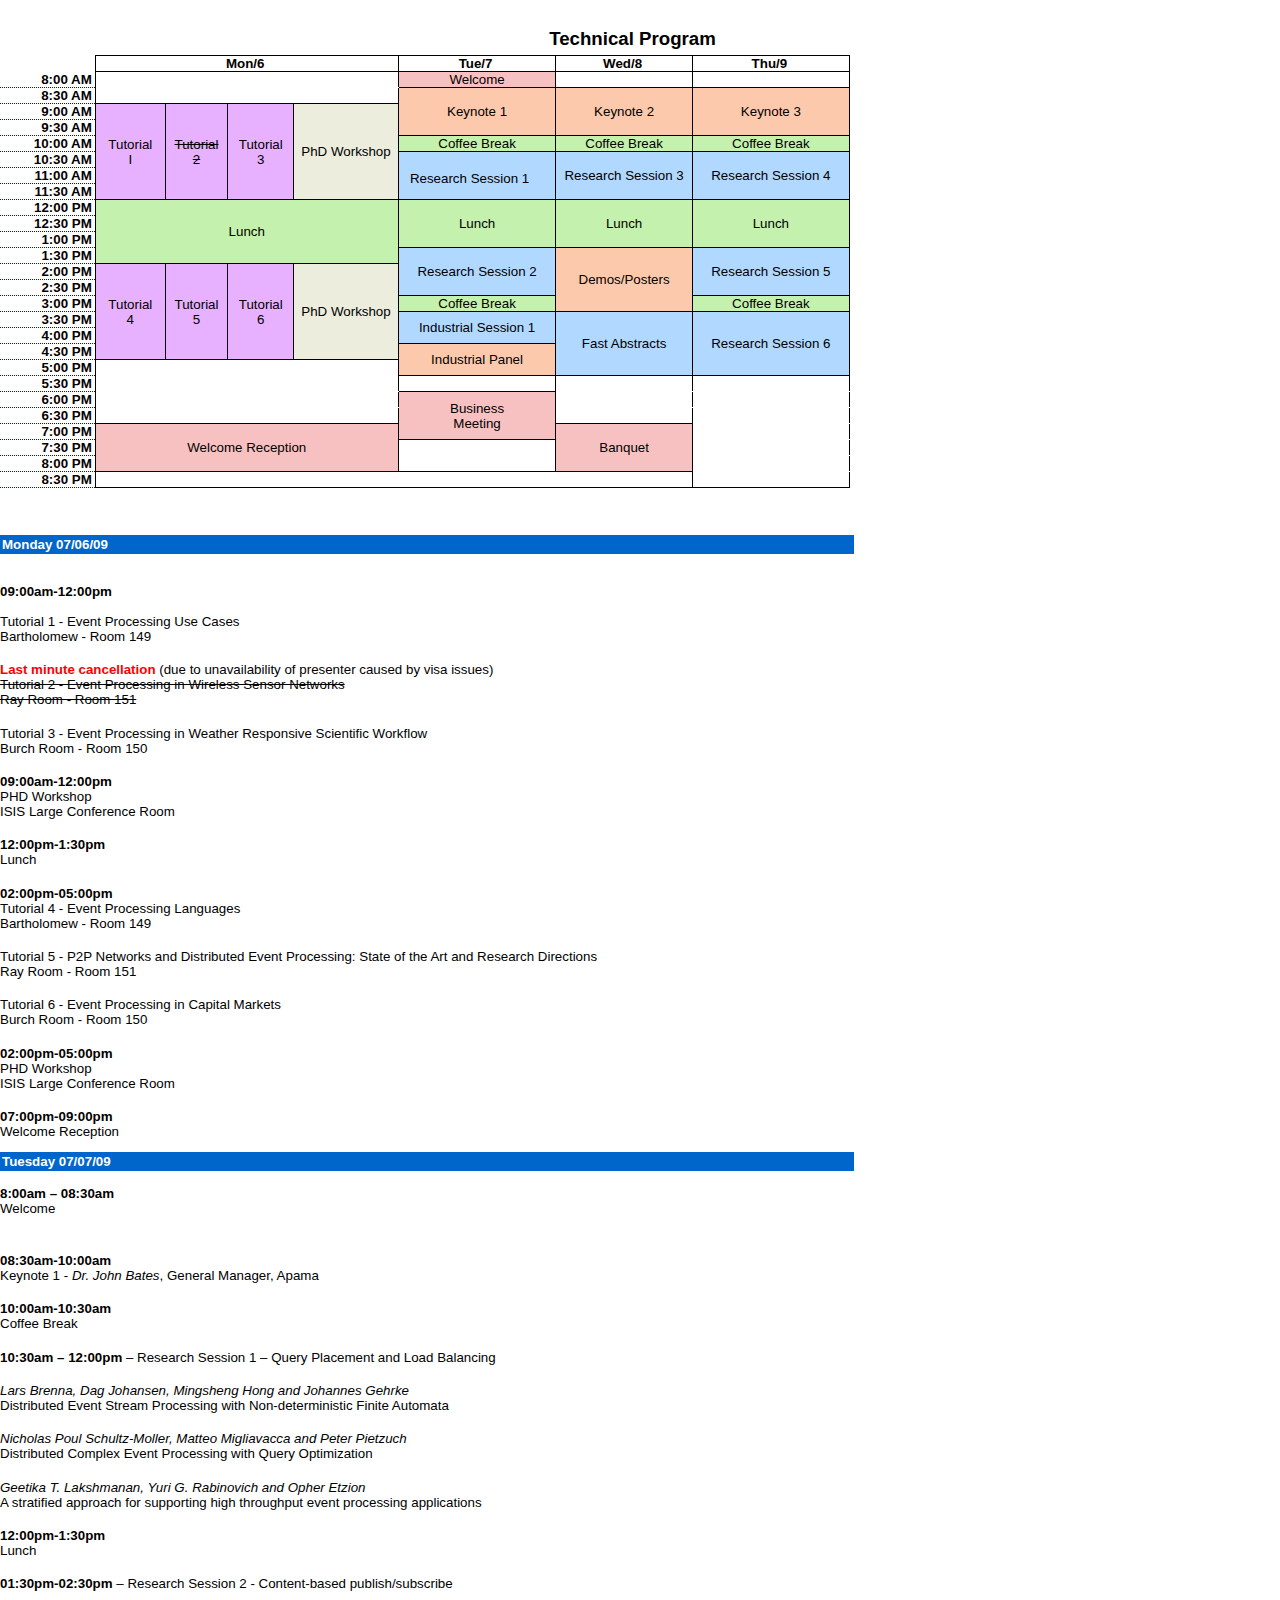
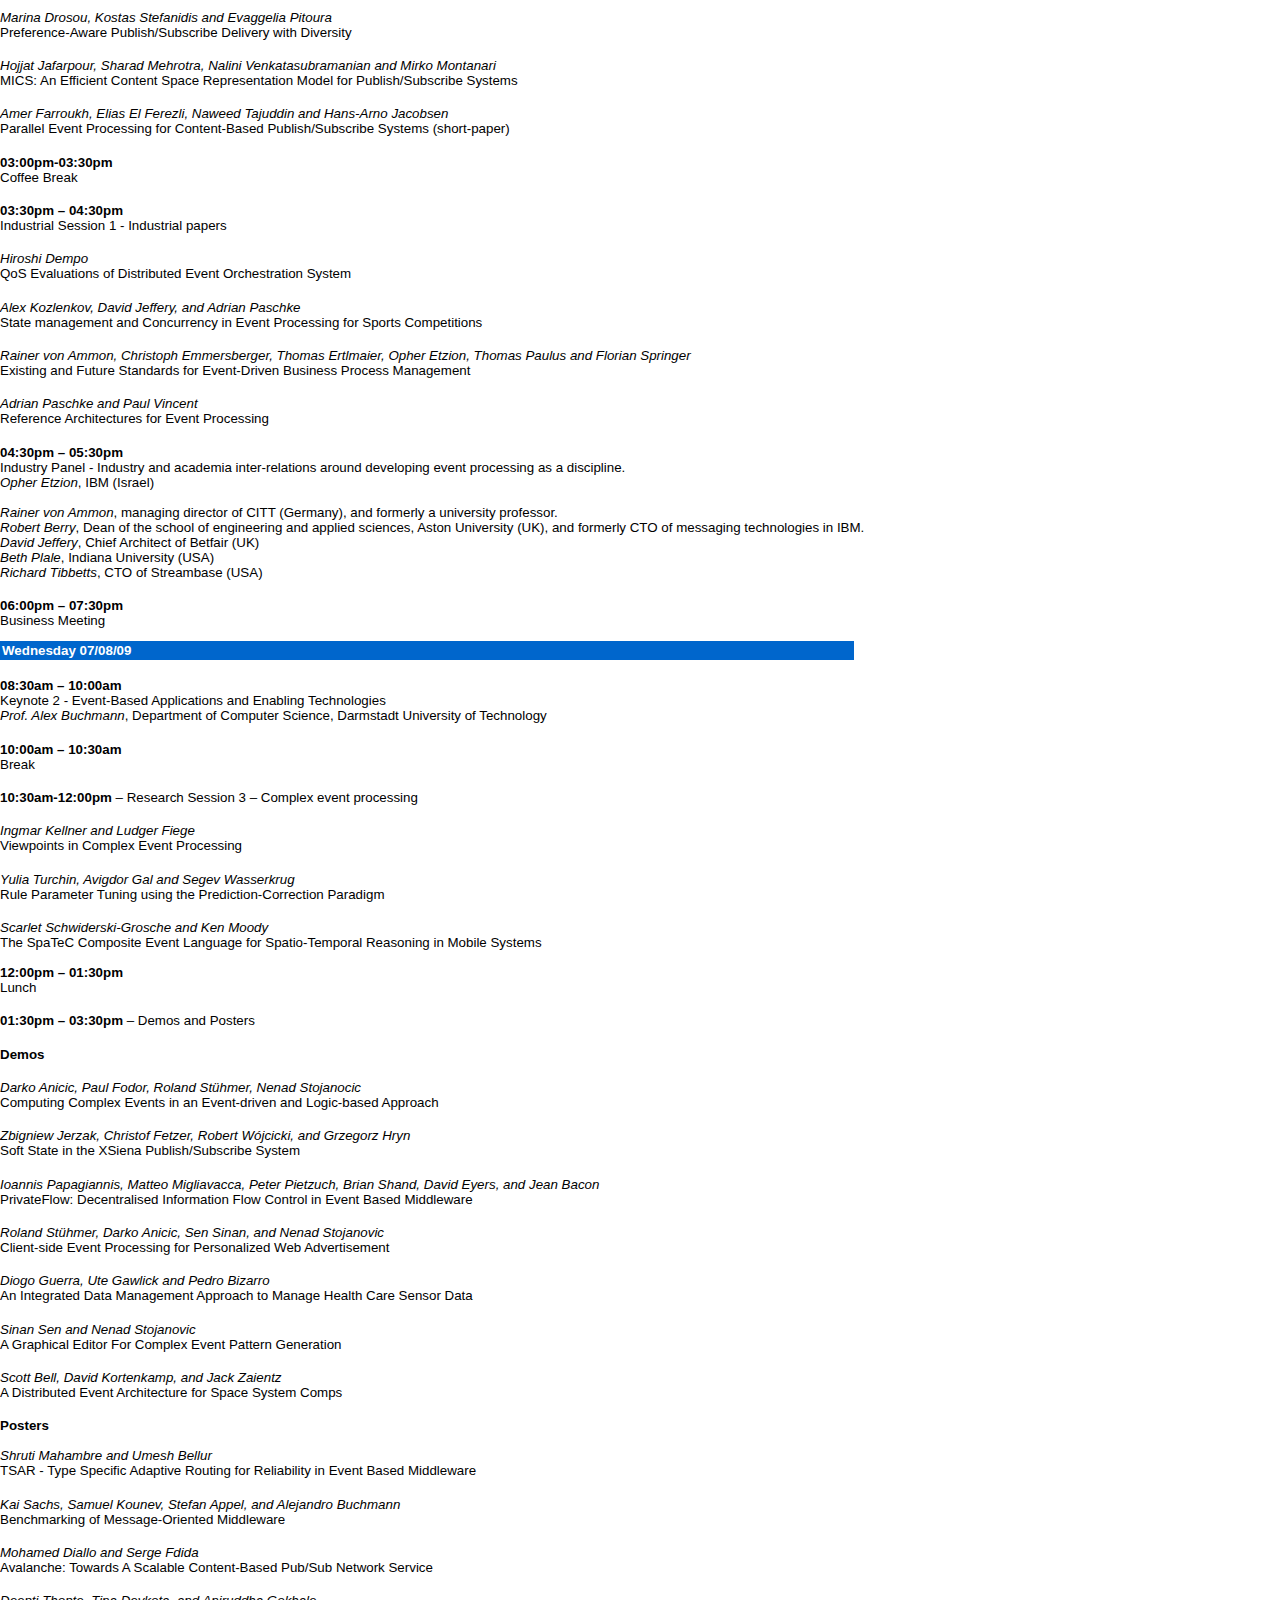
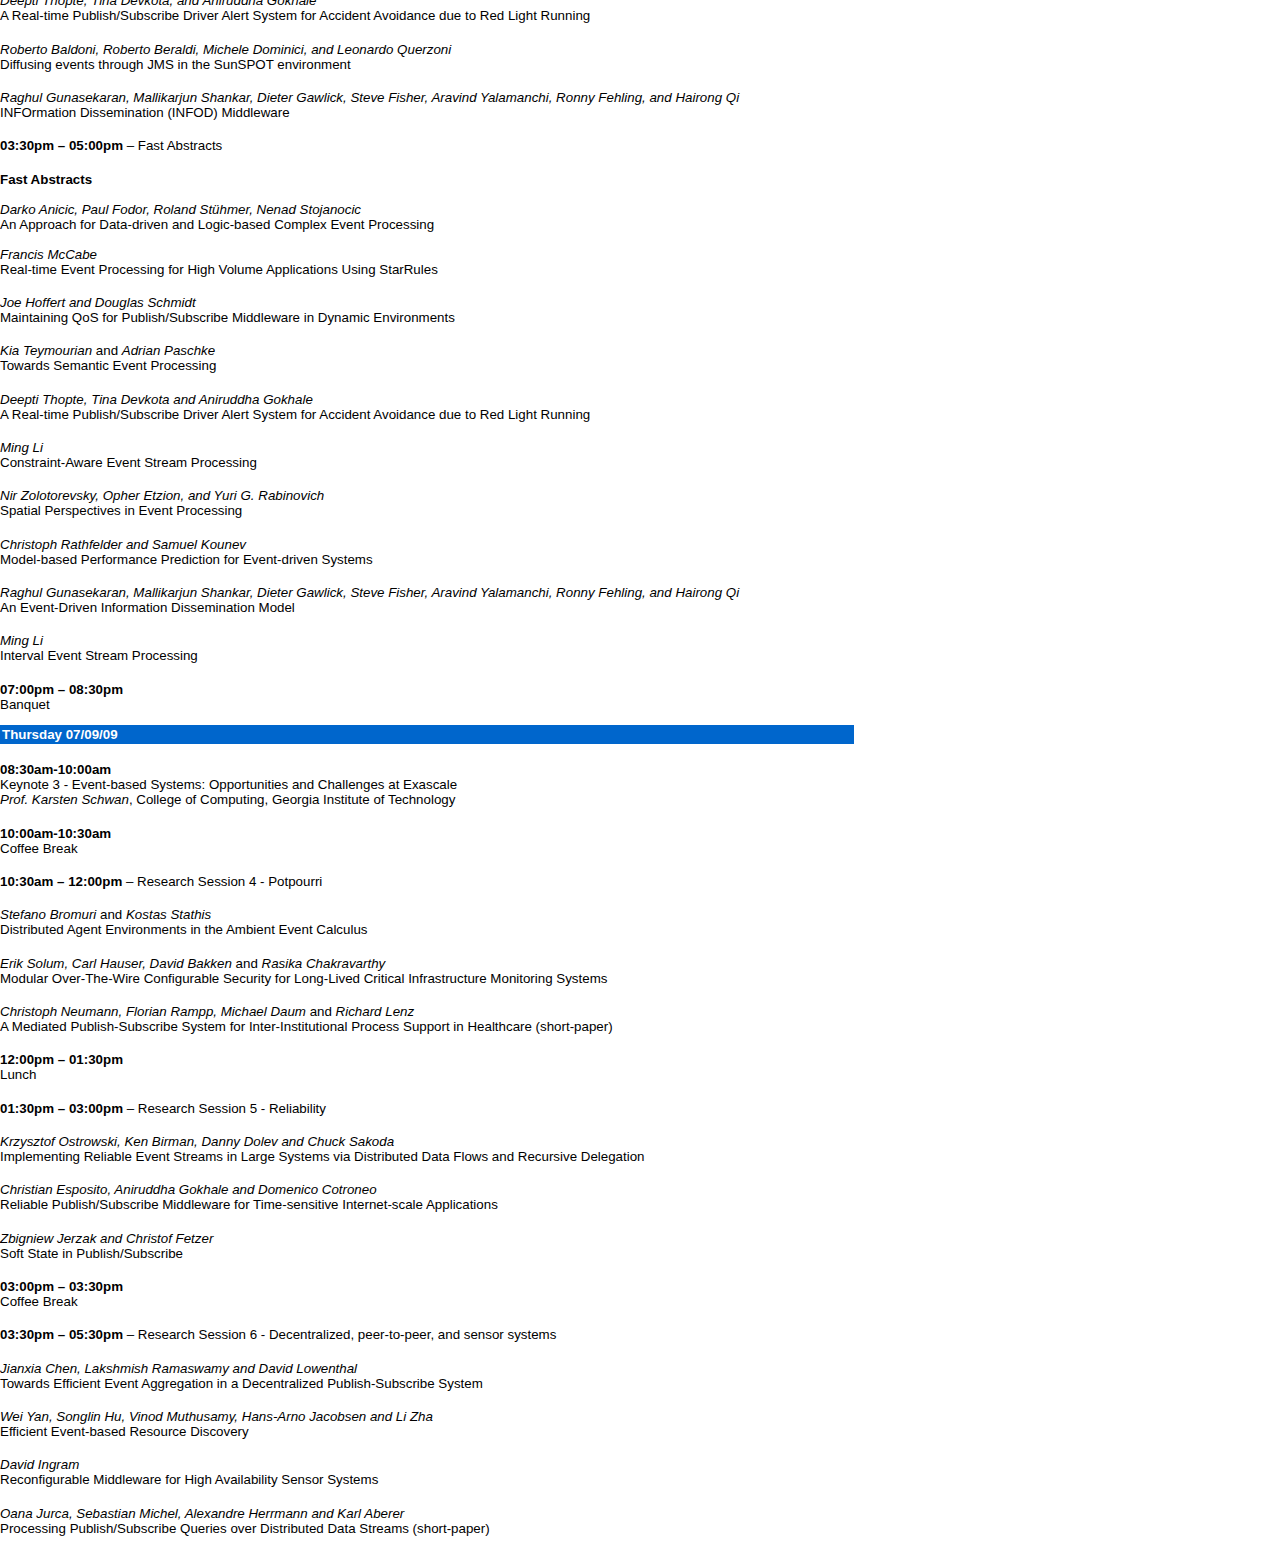
<file: technical.php.html>
<!DOCTYPE HTML PUBLIC "-//W3C//DTD HTML 4.01//EN"
            "http://www.w3.org/TR/html4/strict.dtd">
    
<html xmlns="http://www.w3.org/1999/xhtml" lang="en">
	<head>
		<meta http-equiv="Content-Type" content="text/html; charset=ISO-8859-1"/>
		<title>DEBS 2009 - The 3rd ACM International Conference on Distributed Event-Based Systems</title>						
		<link rel="StyleSheet" href="style/DEBS09.css" type="text/css" media="screen"/>
		<link rel="StyleSheet" href="style/DEBS09-print.css" type="text/css" media="print"/>
    </head>
	<body>
		<?include ("nav-menu2.inc");?>
		<?include ("nav-header.inc");?>
        <br />
		<div class="cfphead"><h1>Technical Program</h1></div>
     <table class="program5" width="850" cellpadding="0" cellspacing="0" border="0">
  <col width="82" />
  <col width="32" span="3" />
  <col width="33" />
  <col width="82" span="3" />
  <tr>
    <td style="border: 0;" width="97">&nbsp;</td>
    <td class="top" colspan="4"><a href="technical.php.html#mon">Mon/6</a></td>
    <td class="top" width="157"><a href="technical.php.html#tues">Tue/7</a></td>
    <td class="top" width="134"><a href="technical.php.html#wed">Wed/8</a></td>
    <td class="top" width="157"><a href="technical.php.html#thurs">Thu/9</a></td>
  </tr>
  <tr>
    <td class="time">8:00    AM</td>
    <td colspan="4" style="border-bottom: 1px solid #FFF;">&nbsp;</td>
    <td width="157" bgcolor="#F8C1C1"><a href="technical.php.html#w">Welcome</a></td>
    <td>&nbsp;</td>
    <td>&nbsp;</td>
  </tr>
  <tr>
    <td class="time">8:30    AM</td>
    <td colspan="4">&nbsp;</td>
    <td rowspan="3" bgcolor="#FDC9AC"><a href="technical.php.html#k1">Keynote 1</a></td>
    <td rowspan="3" bgcolor="#FDC9AC"><a href="technical.php.html#k2">Keynote 2</a></td>
    <td rowspan="3" bgcolor="#FDC9AC"><a href="technical.php.html#k3">Keynote 3</a></td>
  </tr>
  <tr>
    <td class="time">9:00    AM</td>
    <td style="vertical-align: center;" rowspan="6" width="70" bgcolor="#E7B1FF"><a href="technical.php.html#t1">Tutorial <br>I</a></td>
    <td style="vertical-align: center;" rowspan="6" width="62" bgcolor="#E7B1FF"><a href="technical.php.html#t2"><del>Tutorial</del> <br><del>2</del></a></td>
    <td style="vertical-align: center;" rowspan="6" width="66" bgcolor="#E7B1FF"><a href="technical.php.html#t3">Tutorial <br>3</a></td>
    <td style="vertical-align: center;" rowspan="6" width="105" bgcolor="#ECEDDD"><a href="technical.php.html#phd">PhD Workshop</a></td>
  </tr>
  <tr>
    <td class="time">9:30    AM</td>
  </tr>
  <tr>
    <td class="time">10:00    AM</td>
    <td bgcolor="#C4F1AD">Coffee Break</td>
    <td bgcolor="#C4F1AD">Coffee Break</td>
    <td bgcolor="#C4F1AD">Coffee Break</td>
  </tr>
  <tr>
    <td class="time">10:30    AM</td>
    <td rowspan="3" width="157" bgcolor="#B1D8FF"><p><a href="technical.php.html#r1">Research Session 1</a></p>
    </td>
    <td rowspan="3" width="134" bgcolor="#B1D8FF"><a href="technical.php.html#r3">Research Session 3</a></td>
    <td rowspan="3" width="157" bgcolor="#B1D8FF"><a href="technical.php.html#r4">Research Session 4</a></td>
  </tr>
  <tr>
    <td class="time">11:00    AM</td>
  </tr>
  <tr>
    <td class="time">11:30    AM</td>
  </tr>
  <tr>
    <td class="time">12:00    PM</td>
    <td colspan="4" rowspan="4" bgcolor="#C4F1AD">Lunch</td>
    <td rowspan="3" bgcolor="#C4F1AD">Lunch</td>
    <td rowspan="3" bgcolor="#C4F1AD">Lunch</td>
    <td rowspan="3" bgcolor="#C4F1AD">Lunch</td>
  </tr>
  <tr>
    <td class="time">12:30    PM</td>
  </tr>
  <tr>
    <td class="time">1:00    PM</td>
  </tr>
  <tr>
    <td class="time">1:30    PM</td>
    <td rowspan="3" width="157" bgcolor="#B1D8FF"><a href="technical.php.html#r2">Research Session 2</a></td>
    <td rowspan="4" bgcolor="#FDC9AC"><a href="technical.php.html#dem">Demos</a>/<a href="technical.php.html#post">Posters</a></td>
    <td rowspan="3" width="157" bgcolor="#B1D8FF"><a href="technical.php.html#r5">Research Session 5</a></td>
  </tr>
  <tr>
    <td class="time">2:00    PM</td>
    <td rowspan="6" width="70" bgcolor="#E7B1FF"><a href="technical.php.html#t4">Tutorial <br> 4</a></td>
    <td rowspan="6" width="62" bgcolor="#E7B1FF"><a href="technical.php.html#t5">Tutorial <br>5</a></td>
    <td rowspan="6" width="66" bgcolor="#E7B1FF"><a href="technical.php.html#t6">Tutorial <br>6</a></td>
    <td rowspan="6" width="105" bgcolor="#ECEDDD"><a href="technical.php.html#phd2">PhD Workshop</a></td>
  </tr>
  <tr>
    <td class="time">2:30 PM</td>
  </tr>
  <tr>
    <td class="time">3:00 PM</td>
    <td bgcolor="#C4F1AD">Coffee Break</td>
    <td bgcolor="#C4F1AD">Coffee Break</td>
  </tr>
  <tr>
    <td class="time">3:30 PM</td>
    <td width="157" rowspan="2" bgcolor="#B1D8FF"><a href="technical.php.html#is">Industrial Session 1</a></td>
    <td rowspan="4" width="134" bgcolor="#B1D8FF"><a href="technical.php.html#fa">Fast Abstracts</a></td>
    <td rowspan="4" width="157" bgcolor="#B1D8FF"><a href="technical.php.html#r6">Research Session 6</a></td>
  </tr>
  <tr>
    <td class="time">4:00 PM</td>
  </tr>
  <tr>
    <td class="time">4:30 PM</td>
    <td rowspan="2" width="157" bgcolor="#FDC9AC"><a href="technical.php.html#ip">Industrial Panel</a></td>
  </tr>
  <tr>
    <td class="time">5:00 PM</td>
    <td colspan="4" style="border-bottom: 1px solid #FFF;">&nbsp;</td>
  </tr>
  <tr>
    <td class="time">5:30 PM</td>
    <td colspan="4" style="border-bottom: 1px solid #FFF;">&nbsp;</td>
    <td>&nbsp;</td>
    <td style="border-bottom: 1px solid #FFF;">&nbsp;</td>
    <td style="border-bottom: 1px solid #FFF;">&nbsp;</td>
  </tr>
  <tr>
    <td class="time">6:00    PM</td>
    <td colspan="4" style="border-bottom: 1px solid #FFF;">&nbsp;</td>
    <td rowspan="3" width="157" bgcolor="#F8C1C1"><a href="technical.php.html#bm">Business<br />
      Meeting</a></td>
    <td style="border-bottom: 1px solid #FFF;">&nbsp;</td>
    <td style="border-bottom: 1px solid #FFF;">&nbsp;</td>
  </tr>
  <tr>
    <td class="time">6:30    PM</td>
    <td colspan="4">&nbsp;</td>
    <td>&nbsp;</td>
    <td style="border-bottom: 1px solid #FFF;">&nbsp;</td>
  </tr>
  <tr>
    <td class="time">7:00    PM</td>
    <td colspan="4" rowspan="3" bgcolor="#F8C1C1"><a href="technical.php.html#wr">Welcome  
      Reception</a></td>
    <td rowspan="3" bgcolor="#F8C1C1"><a href="technical.php.html#bq">Banquet</a></td>
    <td style="border-bottom: 1px solid #FFF;">&nbsp;</td>
  </tr>
  <tr>
    <td class="time">7:30    PM</td>
    <td rowspan="2" bgcolor="#FFF"><a href="technical.php.html#sc"><!--SC Dinner-->&nbsp;</a></td>
    <td style="border-bottom: 1px solid #FFF;">&nbsp;</td>
  </tr>
  <tr>
    <td class="time">8:00    PM</td>
    <td style="border-bottom: 1px solid #FFF;">&nbsp;</td>
  </tr>
  <tr>
    <td class="time">8:30    PM</td>
    <td colspan="4" style="border-right: 1px solid #FFF;">&nbsp;</td>
    <td width="157" style="border-right: 1px solid #FFF;">&nbsp;</td>
    <td>&nbsp;</td>
    <td>&nbsp;</td>
  </tr>
</table>
<p>&nbsp;</p>
<a name="mon"></a><div style="font-family: Arial, Helvetica, letter-spacing:normal; sans-serif; padding: 2px; background-color:#0066CC; color:#fff; width: 850px; font-weight: bold;">Monday 07/06/09</div><br><br>
<strong>09:00am-12:00pm</strong><br><br>
<a name="t1"></a>Tutorial 1 - Event Processing Use Cases<br>
Bartholomew - Room 149
<p><a name="t2"></a><b style="color: red;">Last minute cancellation</b> (due to unavailability of presenter caused by visa issues)<br><del>Tutorial 2 - Event Processing in Wireless Sensor Networks</del> <br/>
  <del>Ray Room - Room 151</del></p>
<p><a name="t3"></a>Tutorial 3 - Event Processing in Weather Responsive Scientific Workflow<br>
  Burch Room - Room 150</p>
 <p><a name="phd"></a><strong>09:00am-12:00pm</strong><br>
 PHD Workshop<br>
 ISIS Large Conference Room</p>
<p><strong>12:00pm-1:30pm</strong><br>
  Lunch</p>
<p><strong>02:00pm-05:00pm</strong><br>
  <a name="t4"></a>Tutorial 4 - Event Processing Languages<br>
  Bartholomew - Room 149</p>
<p><a name="t5"></a>Tutorial 5 - P2P Networks and Distributed Event Processing: State of the Art and Research Directions<br>
  Ray Room - Room 151</p>
<p><a name="t6"></a>Tutorial 6 - Event Processing in Capital Markets<br>
  Burch Room - Room 150</p>
  <p><a name="wr"></a><strong>02:00pm-05:00pm</strong><br>
 PHD Workshop<br>
 ISIS Large Conference Room</p>
 
<p><a name="phd2"></a><strong>07:00pm-09:00pm</strong><br>
 Welcome Reception<br></p>
 
<div style="font-family: Arial, Helvetica, letter-spacing:normal; sans-serif; padding: 2px; background-color:#0066CC; color:#fff; width: 850px; font-weight: bold;"><a name="tues"></a>Tuesday 07/07/09</div><br>

  <strong>8:00am &ndash; 08:30am </strong><br>
  <a name="w"></a>Welcome</p>
<a name="k1"></a><p><strong>08:30am-10:00am</strong> <br>Keynote 1 - <em>Dr. John Bates</em>, General Manager, Apama</p>
<p><strong>10:00am-10:30am</strong><br>Coffee Break</p>
<a name="r1"></a><p><strong>10:30am &ndash; 12:00pm</strong>
  &ndash; Research Session 1 &ndash; Query Placement and Load Balancing</p>
<p><em>Lars Brenna, Dag Johansen, Mingsheng Hong and Johannes Gehrke</em><br>
Distributed Event Stream Processing with Non-deterministic Finite Automata  </p>
<p><em>Nicholas Poul Schultz-Moller, Matteo Migliavacca and Peter Pietzuch</em><br>
  Distributed Complex Event Processing with Query Optimization</p>
<p><em>Geetika T. Lakshmanan, Yuri G. Rabinovich and Opher Etzion</em><br>
  A stratified approach for supporting high throughput event processing applications</p>
<p><strong>12:00pm-1:30pm</strong><br>
  Lunch</p>
<a name="r2"><p><strong>01:30pm-02:30pm</strong> &ndash; Research Session 2 - Content-based publish/subscribe </p>
<p><em>Marina Drosou, Kostas Stefanidis and Evaggelia Pitoura</em><br>
  Preference-Aware Publish/Subscribe Delivery with Diversity</p>
<p><em>Hojjat Jafarpour, Sharad Mehrotra, Nalini Venkatasubramanian and Mirko Montanari</em><br>
  MICS: An Efficient Content Space Representation Model for Publish/Subscribe Systems</p>
<p><em>Amer Farroukh, Elias El Ferezli, Naweed Tajuddin and Hans-Arno Jacobsen</em><br>
  Parallel Event Processing for Content-Based Publish/Subscribe Systems (short-paper)</p>
<p><strong>03:00pm-03:30pm</strong> <br> 
  Coffee Break</p>
<a name="is"></a><p><strong>03:30pm &ndash; 04:30pm</strong> <br>
  Industrial Session 1 - Industrial papers </p>
<p><em>Hiroshi Dempo</em> <br>
  QoS Evaluations of Distributed Event Orchestration System</p>
<p><em>Alex Kozlenkov, David Jeffery, and Adrian Paschke</em><br>
  State management and Concurrency in Event Processing for Sports Competitions</p>
<p><em>Rainer von Ammon, Christoph Emmersberger, Thomas Ertlmaier, Opher Etzion, Thomas Paulus and Florian Springer </em><br>
  Existing and Future Standards for Event-Driven Business Process Management &nbsp;&nbsp;<br>
</p>
<p><em>Adrian Paschke and Paul Vincent </em><br>
  Reference Architectures for Event Processing &nbsp;&nbsp;</p>
<a name="ip"></a><p><strong>04:30pm &ndash; 05:30pm </strong><br>
Industry Panel - Industry and academia inter-relations around developing event processing as a discipline.<br>
<em>Opher Etzion</em>, IBM (Israel)<br><br>

<em>Rainer von Ammon</em>,  managing director of CITT (Germany),  and formerly a university professor. <br>
<em>Robert Berry</em>,  Dean of the school of engineering and applied sciences, Aston University (UK), and formerly CTO of messaging technologies in IBM.<br>
<em>David Jeffery</em>, Chief Architect of Betfair (UK)<br>
<em>Beth Plale</em>, Indiana University (USA)<br>
<em>Richard Tibbetts</em>,  CTO of Streambase (USA)<br>

</p>
<a name="bm"></a><p><strong>06:00pm &ndash; 07:30pm </strong><br> Business Meeting</p>
<!--<a name="sc"></a><p><strong>07:30pm &ndash; 08:30pm </strong><br> 
  SC Dinner</p>-->
<div style="font-family: Arial, Helvetica, letter-spacing:normal; sans-serif; padding: 2px; background-color:#0066CC; color:#fff; width: 850px; font-weight: bold;"><a name="wed"></a>Wednesday 07/08/09</div>
<a name="k2"></a><p><strong>08:30am &ndash; 10:00am</strong><br>
  Keynote 2 - Event-Based Applications and Enabling Technologies <br>
  <em>Prof. Alex Buchmann</em>, Department of Computer Science, Darmstadt University of Technology </p>
<p><strong>10:00am &ndash; 10:30am</strong> <br>
  Break</p>
<a name="r3"></a><p><strong>10:30am-12:00pm</strong> &ndash; Research Session 3 &ndash; Complex event processing </p>
<p><em>Ingmar Kellner and Ludger Fiege</em><br>
  Viewpoints in Complex Event Processing</p>
<p><em>Yulia Turchin, Avigdor Gal and Segev Wasserkrug</em><br>
  Rule Parameter Tuning using the Prediction-Correction Paradigm</p>
<p><em>Scarlet Schwiderski-Grosche and Ken Moody </em><br>
  The SpaTeC Composite Event Language for Spatio-Temporal Reasoning in Mobile Systems<br>
  <br>
  <strong>12:00pm &ndash; 01:30pm</strong> <br>
  Lunch</p>
<p><strong>01:30pm &ndash; 03:30pm</strong> &ndash; Demos and Posters</p>
<a name="dem"></a><p><strong>Demos</strong></p>
<p><em>Darko Anicic, Paul Fodor, Roland St&uuml;hmer, Nenad Stojanocic</em><br> 
Computing Complex Events in an Event-driven and Logic-based Approach</p>
<p><em>Zbigniew Jerzak, Christof Fetzer, Robert W&oacute;jcicki, and Grzegorz Hryn</em><br>
  Soft State in the XSiena Publish/Subscribe System </p>
<p><em>Ioannis Papagiannis, Matteo Migliavacca, Peter Pietzuch, Brian Shand, David Eyers, and Jean Bacon </em><br>
  PrivateFlow: Decentralised Information Flow Control in Event Based Middleware</p>
<p><em>Roland St&uuml;hmer, Darko Anicic, Sen Sinan, and Nenad Stojanovic</em><br>
  Client-side Event Processing for Personalized Web Advertisement</p>
<p><em>Diogo Guerra, Ute Gawlick and Pedro Bizarro</em><br>
  An Integrated Data Management Approach to Manage Health Care Sensor Data</p>
<p><em>Sinan Sen and Nenad Stojanovic</em><br>
  A Graphical Editor For Complex Event Pattern Generation</p>
<p><em>Scott Bell, David Kortenkamp, and Jack Zaientz </em><br>
  A Distributed Event Architecture for Space System Comps</p>
<a name="post"></a><p><strong>Posters</strong> <br><br>
  <em>Shruti Mahambre and Umesh Bellur </em><br>
  TSAR - Type Specific Adaptive Routing for Reliability in Event Based Middleware </p>
<p><em>Kai Sachs, Samuel Kounev, Stefan Appel, and Alejandro Buchmann </em><br>
  Benchmarking of Message-Oriented Middleware</p>
<p><em>Mohamed Diallo and Serge Fdida</em><br>
  Avalanche: Towards A Scalable Content-Based Pub/Sub Network Service</p>
<p><em>Deepti Thopte, Tina Devkota, and Aniruddha Gokhale </em><br>
  A Real-time Publish/Subscribe Driver Alert System for Accident Avoidance due to Red Light Running</p>
<p><em>Roberto Baldoni, Roberto Beraldi, Michele Dominici, and Leonardo Querzoni </em><br>
  Diffusing events through JMS in the SunSPOT environment</p>
<p><em>Raghul Gunasekaran, Mallikarjun Shankar, Dieter Gawlick, Steve Fisher, Aravind Yalamanchi, Ronny Fehling, and Hairong Qi </em><br>
  INFOrmation Dissemination (INFOD) Middleware</p>
<p><strong>03:30pm &ndash; 05:00pm</strong> &ndash; Fast Abstracts</p>
<a name="fa"></a><p><strong>Fast Abstracts</strong><br>
  <em><br>
 Darko Anicic, Paul Fodor, Roland St&uuml;hmer, Nenad Stojanocic</em><br>
 An Approach for Data-driven and Logic-based Complex Event Processing<br><br>
  <em>Francis McCabe </em><br>
  Real-time Event Processing for High Volume Applications Using StarRules</p>
<p><em>Joe Hoffert and Douglas Schmidt </em><br>
  Maintaining QoS for Publish/Subscribe Middleware in Dynamic Environments</p>
<p><em>Kia Teymourian</em> and <em>Adrian Paschke</em><br>
  Towards Semantic Event Processing</p>
<p><em>Deepti Thopte, Tina Devkota and Aniruddha Gokhale </em><br>
  A Real-time Publish/Subscribe Driver Alert System for Accident Avoidance due to Red Light Running</p>
<p><em>Ming Li </em><br>
  Constraint-Aware Event Stream Processing</p>
<p><em>Nir Zolotorevsky, Opher Etzion, and Yuri G. Rabinovich </em><br>
  Spatial Perspectives in Event Processing</p>
<p><em>Christoph Rathfelder and Samuel Kounev </em><br>
  Model-based Performance Prediction for Event-driven Systems</p>
<p><em>Raghul Gunasekaran, Mallikarjun Shankar, Dieter Gawlick, Steve Fisher, Aravind Yalamanchi, Ronny Fehling, and Hairong Qi </em><br>
  An Event-Driven Information Dissemination Model</p>
<p><em>Ming Li </em><br>
  Interval Event Stream Processing</p>
<a name="bq"></a><p><strong>07:00pm &ndash; 08:30pm </strong><br>
  Banquet</p>
<div style="font-family: Arial, Helvetica, letter-spacing:normal; sans-serif; padding: 2px; background-color:#0066CC; color:#fff; width: 850px; font-weight: bold;"><a name="thurs"></a>Thursday 07/09/09</div>
<a name="k3"></a><p><strong>08:30am-10:00am </strong><br> 
  Keynote 3 - Event-based Systems: Opportunities and Challenges at Exascale<br>
  <em>Prof. Karsten Schwan</em>, College of Computing, Georgia Institute of Technology</p>
<p><strong>10:00am-10:30am</strong><br>
  Coffee Break</p>
<a name="r4"></a><p><strong>10:30am &ndash; 12:00pm</strong> &ndash; Research Session 4 - Potpourri </p>
<p><em>Stefano Bromuri</em> and <em>Kostas Stathis</em><br>
  Distributed Agent Environments in the Ambient Event Calculus</p>
<p><em>Erik Solum, Carl Hauser, David Bakken </em>and<em> Rasika Chakravarthy</em><br>
  Modular Over-The-Wire Configurable Security for Long-Lived Critical Infrastructure Monitoring Systems</p>
<p><em>Christoph Neumann, Florian Rampp, Michael Daum </em>and<em> Richard Lenz </em><br>
  A Mediated Publish-Subscribe System for Inter-Institutional Process Support in Healthcare (short-paper)</p>
<p><strong>12:00pm &ndash; 01:30pm </strong><br> 
  Lunch</p>
<a name="r5"></a><p><strong>01:30pm &ndash; 03:00pm</strong> &ndash; Research Session 5 - Reliability</p>
<p><em>Krzysztof Ostrowski, Ken Birman, Danny Dolev and Chuck Sakoda </em><br>
  Implementing Reliable Event Streams in Large Systems via Distributed Data Flows and Recursive Delegation</p>
<p><em>Christian Esposito, Aniruddha Gokhale and Domenico Cotroneo </em><br>
  Reliable Publish/Subscribe Middleware for Time-sensitive Internet-scale Applications</p>
<p><em>Zbigniew Jerzak and Christof Fetzer </em><br>
  Soft State in Publish/Subscribe</p>
<p><strong>03:00pm &ndash; 03:30pm</strong> <br>
  Coffee Break</p>
<a name="r6"></a><p><strong>03:30pm &ndash; 05:30pm</strong> &ndash;  Research Session 6 - Decentralized, peer-to-peer, and sensor systems </p>
<p><em>Jianxia Chen, Lakshmish Ramaswamy and David Lowenthal </em><br>
  Towards Efficient Event Aggregation in a Decentralized Publish-Subscribe System</p>
<p><em>Wei Yan, Songlin Hu, Vinod Muthusamy, Hans-Arno Jacobsen and Li Zha </em><br>
  Efficient Event-based Resource Discovery</p>
<p><em>David Ingram </em><br>
  Reconfigurable Middleware for High Availability Sensor Systems</p>
<p><em>Oana Jurca, Sebastian Michel, Alexandre Herrmann and Karl Aberer </em><br>
  Processing Publish/Subscribe Queries over Distributed Data Streams (short-paper)</p>
<br>

	<?//include ("nav-footer.inc");?>
</file>
<file: style/DEBS09.css>
body
{ 
	margin: 0px 0px 0px 0px;
	margin: 0px 0px 0px 0px;
	padding: 0px;
	font-size: 10pt;
	font-family: Lucida, Verdana, sans-serif;
	color: #000;
	background-color: #ffffff;
}
p
	{
	padding-top: 5px;
	padding-right: 15px;
	}
table
	{
	border-collapse:collapse;
	cellspacing: 0px;
	cellpadding: 0px;
	margin: 0px;
	padding:0px; 
	}
	
table.program5 {
	border: 0px;	
}

table.program5 a { text-decoration: none; color: #000; }
table.program5 a:hover { text-decoration: underline; }

table.program5 td{
	border-right: 1px solid #000;	
	border-bottom: 1px solid #000;
	text-align: center;
	vertical-align: middle;
}
table.program5 td.time {
	border-right: 1px solid #000;	
	border-bottom: 1px dotted blue;	
	text-align: right;
	padding-right: 3px;
	font-weight: bold;
}

table.program5 td.top {
	border-top: 1px solid #000;
	border-right: 1px solid #000;	
	border-bottom: 1px solid #000;
	border-left: 1px solid #000;
	text-align: center;
	padding-right: 3px;
	font-weight: bold;
}


h1
	{
	margin-top:10.0pt;
	margin-right:15px;
	margin-bottom:3.0pt;
	margin-left:0cm;
	page-break-after:avoid;
	font-size:14.0pt;
	/*color: #036;*/
	font-weight:bold;
	}
h2
	{
	margin-top:8.0pt;
	margin-right:15px;
	margin-bottom:3.0pt;
	margin-left:0cm;
	page-break-after:avoid;
	font-size:13.0pt;
	}
h3
	{
	margin-top:8pt;
	margin-right:15px;
	margin-bottom:3.0pt;
	margin-left:0cm;
	page-break-after:avoid;
	font-size:12.0pt;
	}
h4
	{
	margin-top:8pt;
	margin-right:15px;
	margin-bottom:3.0pt;
	margin-left:0cm;
	page-break-after:avoid;
	font-size:11.0pt;
	}
 
h5
	{
	margin-top:6pt;
	margin-right:15px;
	margin-bottom:3.0pt;
	margin-left:0.5cm;
	page-break-after:avoid;
	font-size:10.0pt;
	}
h6
	{
	padding-top:10pt;
	margin-top:5pt;
	margin-right:15px;
	margin-bottom:0pt;
	margin-left:0pt;
	font-size:14.0pt;
	color: #fd791f;
	font-weight:bold;
	}
div.news h6
	{
	padding-top:10pt;
	padding-left: 250px;
	font-size:14pt;
	color: #000;
	font-weight:bold;
	}
	
	div.news h5
	{
	color: #E85200;
	font-weight:bold;
	display: inherit;
	margin: 0 auto;
	}

	div.news a:hover
	{
	text-decoration: underline;
	}
	
	div.news p {
	}
	
	
a:link
	{
	color: #c25207;
	text-decoration: none;
}
a:hover
	{
	color: #fd791f;
	text-decoration: underline;
	}
a:visited
	{
	color: #c25207;
	text-decoration: none;
}
img.bio {
	float: right;
	width: 80px;
	margin: 10px;
}
td
	{
	vertical-align: top;
	}
td.type
	{
	font-size: 10pt;
	text-align: right;
	font-weight: bold;
	padding-right: 5px;
}
td.right {
	text-align: right;	
}


div.topics {
	text-align: left;
	width: 30%;
	border: 1px solid #ffd8b8;
	background-color: #fff9f5;
	padding-left: 5px;
	padding-right: 5px;
	padding-top: 3px;
	float: left;
	margin: 5px;
	font-size: 11px;
	text-indent: 0;
}
div.topics b{
	color: #e85200;
	font-weight: bold;
}
div.topics ul {
	list-style-type: square;
	list-style-position: outside;
	text-indent: 0px;
	margin-left: -20px;
	margin-top: 3px;
}
ul {
	line-height: 1.5;
}
div.menu
	{
	}

div.menuitem-top
	{
	padding-top: 40px;
	padding-bottom: 8px;
	margin-left: 0;
	background-color: #cfddf1;
	}
div.menuitem
	{
	padding-top: 0px;
	padding-bottom: 0px;
	margin-left: 0px;	
	background-color: #fdc9a6;
	}
div.menuitem-current
	{
	padding-top: 8px;
	padding-bottom: 8px;
	margin-left: 0;
	background-color: white;
	}
div.menuitem-current-top
	{
	padding-top: 11px;
	padding-bottom: 0px;
	margin: 0px 0px 0px 0px;
	background-color: white;
	text-align: center;
	}
div.menuitem-current-bottom
	{
	padding-top: 0px;
	padding-bottom: 5000px;
	margin: 0px 0px 0px 0px;
	background-color: white;
	text-align: center;
	}
div.menuitem-container
	{
	padding-left: 8px;
	padding-right: 5px;
	}
div.menuitem-container a
	{
	text-decoration: none;
	}
div.menuitem-container a:hover
	{
	color: black;
	background-color: white;
	}

div.menuitem-sponsor-main
	{
	padding-top: 8px;
	padding-bottom: 8px;
	margin-left: 0px;
	background-color: white;
	color: #036;
	font-weight:bold;
	font-size: 11pt;
	text-align: center;
	}

div.menuitem-sponsor-main p 
        {  
        margin-top: 0px;
        margin-bottom: 0px;
        margin-left: 0px;
        margin-right: 0px;
        }

div.menuitem-sponsor-platinum
	{
	padding-top: 4px;
	padding-bottom: 4px;
	margin-left: 0;
	background-color: white;
	color: #036;
	font-weight:bold;
	font-size: 10pt;
	text-align: center;
	}

div.menuitem-sponsor-platinum p 
        {  
        margin-top: 0px;
        margin-bottom: 0px;
        }

div.menuitem-sponsor-gold
	{
	padding-top: 8px;
	padding-bottom: 8px;
	margin-left: 0;
	background-color: white;
	color: #036;
	font-weight:bold;
	font-size: 10pt;
	text-align: center;
	}

div.menuitem-sponsor-gold p 
        {  
        margin-top: 0px;
        margin-bottom: 0px;
        }

div.cooperation
	{
	padding-top: 0px;
	padding-bottom: 8px;
	margin-left: 0;
	background-color: white;
	color: #036;
	font-weight:bold;
	font-size: 11pt;
	text-align: center;
	}

div.dateitem
	{
	padding-top: 12px;
	padding-right: 8px;
	padding-bottom: 5px;
	}
				
div.news
	{
	background-color: #cfddf1;
	padding-left: 10px;
	padding-bottom: 1px;
	padding-right: 10px;
	margin-right: 0px;
	margin-left: 0px;
	border: 1px dotted #6ca6cf;
}

div.code
	{
	background-color: #cfddf1;
	padding-left: 10px;
	padding-bottom: 10px;
	padding-top: 10px;
	padding-right: 10px;
	margin-right: 0px;
	margin-left: 0px;
	/*white-space:pre;*/
	/*font-family: monospace;*/
	}

div.cfphead
	{
	background-color: #fff;
	padding-left: 10px;
	padding-bottom: 1px;
	padding-right: 10px;
	margin-right: 0px;
	margin-left: 0px;
	text-align: center;
}

div.cfphead h5
	{
	margin-top:8.0pt;
	margin-right:15px;
	margin-bottom:3.0pt;
	margin-left:0cm;
	page-break-after:avoid;
	font-size: 16.0pt;
	font-variant: small-caps;
}

/*
div.menupanel 
	{
	width: 10px;
	position: fixed; 
	}
*/

#menupanel
	{
/*	float: left; */
	color: black;
	padding-bottom: 0px;
	margin: 0px 0px 0px 0px;
	padding: 0px 0px 0px 0px;
	width: 220px;
	/* position: absolute; */
	background-color: white;
	border-right-width: 1px;
	border-right-style: solid;
	border-color: #000; 
	}
#content
	{
/*        position: absolute;*/
	width: 745px;
	height: 100%;
/*	float: left;*/
	padding-left: 15px;
	overflow: auto;
	}		

cooperation.p {
	margin: 0px;
	padding-left: 8px;
	padding-right: 0px;
	padding-top: 8px;
	padding-bottom: 8px;
	background-color: white;
}

#menupanel p.high {
	margin: 0px;
	padding: 0px 0px 0px 0px;
	display: block;
	font-weight: bold;
}

#menupanel p.high a {
	padding-top: 8px;
	padding-bottom: 8px;
	padding-left: 8px;
	padding-right: 0px;
	display: block;
}

#menupanel p.high:hover {
	margin: 0px;
	padding: 0px 0px 0px 0px;
	background-color: white;
	display: block;
}

#menupanel a:link {
	text-decoration: none;
}

#menupanel a:hover {
	background-color: #fe8536;
	text-decoration: none;
}

#menupanel a:visited {
	text-decoration: none;
}

#menupanellink a:hover {
	text-decoration: none;
}

/* Dirty hack for IE */	

/*html>body #content
	{
	padding-left: 250px;
	}
*/

div.cfp
	{
	font-size: 15px;
	font-family: monospace;
	white-space:pre;
	}
	
div.box
	{
	align: center;
	border: 1px solid #000;
	width: 600px;
	height: 400px;
}

.rule 
	{
	border-top-width: 1px;
	border-top-style: solid;
	border-color: #000; 
	margin: 0px;
	}
.rule2 
	{
	border-top-width: 1px;
	border-top-style: solid;
	border-color: #000; 
	margin-left: 0px;
	margin-right: 0px;
	margin-top: 5px;
	margin-bottom: 5px;
	}
.rule3
	{
	border-top-width: 4px;
	border-top-style: solid;
	border-color: #000; 
	margin-left: 0px;
	/* margin-right: 15px; */
	margin-top: 15px;
	margin-bottom: 0px;
	}
	
img
	{
	border: 0px;
	}

table.grid {
	width: 100%;
	border-color: #036; 
	border-width: 2px;
	border-style: solid;
}

th.grid {
	background-color: #CFDDF1;
	border-width: 1px;
	border-color: #036;
	border-bottom-width: 2px;
	border-bottom-style: solid;
	border-right-width: 1px;
	border-right-style: solid;
	text-align: left;
}

th.gridv {
	background-color: #CFDDF1;
	border-width: 1px;
	border-color: #036;
	border-right-width: 2px;
	border-right-style: solid;
	border-bottom-width: 1px;
	border-bottom-style: solid;
	text-align: left;
}

td.grid {
	border-style: solid;
	border-width: 1px;
	border-color: #036;
	background-color: #E8F2FF;
	text-align: right;
}

table.program {
	width: 100%;
	border-color: #036; 
	border-width: 2px;
	border-style: solid;
}

th.program{
	background-color: #CFDDF1;
	border-width: 1px;
	border-color: #036;
	border-bottom-width: 2px;
	border-bottom-style: solid;
	border-right-width: 1px;
	border-right-style: solid;
	text-align: center;
}

td.program {
	border-style: solid;
	border-width: 1px;
	border-color: #036;
	background-color: #E8F2FF;
	text-align: left;
	vertical-align: middle;
}

td.programBreak {
	border-style: solid;
	border-width: 1px;
	border-color: #036;
	background-color: #FFFFFF;
	text-align: left;
	vertical-align: middle;
}

td.programKey {
	border-style: solid;
	border-width: 1px;
	border-color: #036;
	background-color: #CFE1FF;
	text-align: left;
	vertical-align: middle;
}

a.top {
  font-size: 12pt;
  font-weight: normal;
}

a.menu {
	color: #000;
}

#logo a:hover {
	background-color: #ffffff;
	text-decoration: none;
}

div.sponsor-container {
	width: 400px;
	position: relative;
	margin-bottom: 10px;
	border: 2px solid;
	margin-left: auto;
	margin-right: auto;
}

div.sponsor-title {
	font-size: 50px;
	font-weight: bold;
	font-variant: small-caps;
	position: absolute;
	bottom: -10px;
	z-index: 1;
}

div.sponsor-text {
	position: absolute;
	top: 0;
	left: 0;
	z-index: 2;
}

div.sponsor-text ul {
	list-style-type: square;
	list-style-position: outside;
	padding-left: 28px;
	margin-top: 5px;
}
p.tutorial {
	text-align: justify;
}
p.bio {
	margin-right: 35px;
	margin-left: 35px;
	font-size: 9pt;
	text-align: justify;
}
img.bio{
	padding: 6px;
}

#platinum-title {
	color: #b7daeb;	
	left: -5px;
}

#platinum-container {
	height: 215px;
	background-color: #ecf2f5;
	border-color: #b7daeb;
}

#gold-title {
	color: #f3e74f;	
	left: -3px;
}

#gold-container {
	height: 120px;
	background-color: #f4f2da;
	border-color: #e7dd5c;
}

#silver-title {
	color: #b0b1b2;
	left: -3px;
}

#silver-container {
	height: 71px;
	background-color: #e3e4e5;
	border-color: #b0b1b2;
}

#bronze-title {
	color: #f2bc4f;	
	left: -5px;
}

#bronze-container {
	height: 55px;
	background-color: #f2e9d7;
	border-color: #f2d08c;
}

table.schedule {
	font-size: 8pt;
	text-align: center;
	margin: 3px;
}

table.schedule td{
	border: 1px solid #909090;
	padding: 5px;
}

#hour {
	text-align: right;
	padding-right: 10px;
	border: 0 none #909090;
	border-top: 1px dotted #909090;
}
#hourlast {
	text-align: right;
	border: 0px solid #909090;
	border-bottom: 1px dotted #909090;
	vertical-align: bottom;
	padding-right: 10px;
}
#t1{
	background-color: #cddcf1;
	vertical-align: middle;
}
#t2{
	background-color: #f1e4cd;	
	vertical-align: middle;
}
#cb{
	background-color: #c4f1ad;	
	vertical-align: middle;
}

#welcome{
	background-color: #f8c1c1;
	vertical-align: middle;
}

#workshop{
	background-color: #eceddd;
	vertical-align: middle;
}

#tutorial{
	background-color: #e7b1ff;
	vertical-align: middle;
}

#session{
	background-color: #b1d8ff;
	vertical-align: middle;
}

#keynote{
	background-color: #fdc9a6;
	vertical-align: middle;
}

#nb{
	border-top-style: none;
	border-right-style: none;
	border-bottom-style: none;
	border-left-style: none;
}

#nb_l{
	border-top-style: none;
	border-right-style: none;
	border-bottom-style: none;
}


td.button{
	border: 1px solid #fe8536;
	background-color: #fdc9a6;	
	padding: 5px;
	text-align: center;
	vertical-align: middle;
}

tr.tabsectitle {
	text-align: left;
	color: #9c0000;
	font-weight: bold;
	font-size: small;
}

tr.tabcaption {
	text-align: left;
	color: #515151;
	font-size: x-small;
}

div.p_day {
	background-color: #d7e1ef;
	font-weight: bold;
	font-size: 120%;
	color: #5385ca;
	padding: 3px;
	border: 1px solid #7d94f6;
}

div.p_time{
	font-weight: bold;
}

div.p_sess{
	margin-left: 25px;
}

div.p_sess2{
	margin-left: 25px;
	padding-top: 10px;
	border-top: 1px solid #909090;
}

span.p_auth{
	font-size: 80%;
	font-style: italic;
}

span.p_title{
}

.schedule a:link {
	text-decoration: none;
	color: #000;
}

.schedule a:hover {
	text-decoration: underline;
	color: #000;
}

.schedule a:visited {
	text-decoration: none;
	color: #000;
}


span.new-studentgrant {
	position: absolute;
	overflow: visible;
	z-index: 2;
	top: 380px;
	left: 180px;
}

span.new-program {
	position: absolute;
	overflow: visible;
	z-index: 2;
	top: 313px;
	left: 180px;
}
</file>
<file: style/DEBS09-print.css>
/* DEBS Style for printing without navigation */

body
{ 
	margin: 0px 0px 0px 0px;
	margin-bottom:.0001pt;
	padding: 0px;
	font-size:12.0pt;
	font-family:Arial;
	color: #036;
	background-color: #ffffff;
}
p
	{
	padding-top: 5px;
	padding-right: 15px;
	}
h1
	{
	margin-top:10.0pt;
	margin-right:15px;
	margin-bottom:3.0pt;
	margin-left:0cm;
	page-break-after:avoid;
	font-size:14.0pt;
	color: #036;
	font-weight:bold;
	}
h2
	{
	margin-top:8.0pt;
	margin-right:15px;
	margin-bottom:3.0pt;
	margin-left:0cm;
	page-break-after:avoid;
	font-size:14.0pt;
	color: #036;
	}
h3
	{
	margin-top:8pt;
	margin-right:15px;
	margin-bottom:3.0pt;
	margin-left:0cm;
	page-break-after:avoid;
	font-size:14.0pt;
	color: #036;
	}
h4
	{
	margin-top:6pt;
	margin-right:14px;
	margin-bottom:3.0pt;
	margin-left:0cm;
	page-break-after:avoid;
	font-size:13.0pt;
	color: #036;
	} 
h5
	{
	margin-top:6pt;
	margin-right:15px;
	margin-bottom:3.0pt;
	margin-left:0.5cm;
	page-break-after:avoid;
	font-size:10.0pt;
	color: #036;
	}
h6
	{
	padding-top:10pt;
	margin-top:5pt;
	margin-right:15px;
	margin-bottom:0pt;
	margin-left:0pt;
	font-size:14.0pt;
	color: #036;
	font-weight:bold;
	}
	
a:link
	{
	color: #036;
	text-decoration: underline;
	}
a:hover
	{
	color: #036;
	text-decoration: none;
	background-color: #cfddf1;
	}
a:visited
	{
	color: #036;
	}
	
td
	{
	vertical-align: top;
	}
td.type
	{
	font-size: 11pt;
	font-weight: bold;
	}

div.menu
	{
	display: none;
	}
div.menuitem-top
	{
	padding-top: 40px;
	padding-bottom: 8px;
	margin-left: 0;
	background-color: #cfddf1;
	}
div.menuitem
	{
	padding-top: 8px;
	padding-bottom: 8px;
	margin-left: 0px;	
	background-color: #cfddf1;
	}
div.menuitem-current
	{
	padding-top: 8px;
	padding-bottom: 8px;
	margin-left: 0;
	background-color: white;
	}
div.menuitem-current-top
	{
	padding-top: 10px;
	padding-bottom: 0px;
	margin-left: 0;
	background-color: white;
	text-align: center;
	height: 80px;
	}
div.menuitem-container
	{
	padding-left: 8px;
	padding-right: 5px;
	}
div.menuitem-container a
	{
	text-decoration: none;
	}
div.menuitem-container a:hover
	{
	color: black;
	background-color: white;
	}

div.menuitem-sponsor-main
	{
	padding-top: 8px;
	padding-bottom: 8px;
	margin-left: 0px;
	background-color: white;
	color: #036;
	font-weight:bold;
	font-size: 11pt;
	text-align: center;
	}

div.menuitem-sponsor-main p 
        {  
        margin-top: 0px;
        margin-bottom: 0px;
        margin-left: 0px;
        margin-right: 0px;
        }

div.menuitem-sponsor-platinum
	{
	padding-top: 4px;
	padding-bottom: 4px;
	margin-left: 0;
	background-color: white;
	color: #036;
	font-weight:bold;
	font-size: 10pt;
	text-align: center;
	}

div.menuitem-sponsor-platinum p 
        {  
        margin-top: 0px;
        margin-bottom: 0px;
        }

div.menuitem-sponsor-gold
	{
	padding-top: 8px;
	padding-bottom: 8px;
	margin-left: 0;
	background-color: white;
	color: #036;
	font-weight:bold;
	font-size: 10pt;
	text-align: center;
	}

div.menuitem-sponsor-gold p 
        {  
        margin-top: 0px;
        margin-bottom: 0px;
        }

div.cooperation
	{
	padding-top: 0px;
	padding-bottom: 8px;
	margin-left: 0;
	background-color: white;
	color: #036;
	font-weight:bold;
	font-size: 11pt;
	text-align: center;
	}

div.dateitem
	{
	padding-top: 12px;
	padding-right: 8px;
	padding-bottom: 5px;
	}
				
div.news
	{
	background-color: #cfddf1;
	padding-left: 10px;
	padding-bottom: 1px;
	padding-right: 10px;
	margin-right: 0px;
	margin-left: 0px;
	}

div.code
	{
	background-color: #cfddf1;
	padding-left: 10px;
	padding-bottom: 1px;
	padding-right: 10px;
	margin-right: 0px;
	margin-left: 0px;
	white-space:pre;
	font-family: monospace;
	}

div.cfphead
	{
	background-color: #cfddf1;
	padding-left: 10px;
	padding-bottom: 1px;
	padding-right: 10px;
	margin-right: 0px;
	margin-left: 0px;
	}

#menupanel
	{
	color: black;
	padding-bottom: 0px;
	margin-left: 0px;
	display: none;
	background-color: white;
	border-right-width: 2px;
	border-right-style: solid;
	border-color: #036; 
	}
#content
	{
	width: 100%;
	padding-left: 15px;
	}		

div.cfp
	{
	font-size: 15px;
	font-family: monospace;
	white-space:pre;
	}
.rule 
	{
	border-top-width: 2px;
	border-top-style: solid;
	border-color: #036; 
	margin: 0px;
	}
.rule2 
	{
	border-top-width: 4px;
	border-top-style: solid;
	border-color: #036; 
	margin-left: 0px;
	margin-right: 0px;
	margin-top: 5px;
	margin-bottom: 5px;
	}
.rule3
	{
	border-top-width: 4px;
	border-top-style: solid;
	border-color: #036; 
	margin-left: 0px;
	/* margin-right: 15px; */
	margin-top: 15px;
	margin-bottom: 0px;
	}
	
img
	{
	border: 0px;
	}

table.grid {
	width: 100%;
	border-color: #036; 
	border-width: 2px;
	border-style: solid;
}

th.grid {
	background-color: #CFDDF1;
	border-width: 1px;
	border-color: #036;
	border-bottom-width: 2px;
	border-bottom-style: solid;
	border-right-width: 1px;
	border-right-style: solid;
	text-align: left;
}

th.gridv {
	background-color: #CFDDF1;
	border-width: 1px;
	border-color: #036;
	border-right-width: 2px;
	border-right-style: solid;
	border-bottom-width: 1px;
	border-bottom-style: solid;
	text-align: left;
}

td.grid {
	border-style: solid;
	border-width: 1px;
	border-color: #036;
	background-color: #E8F2FF;
	text-align: right;
}

table.program {
	width: 100%;
	border-color: #036; 
	border-width: 2px;
	border-style: solid;
}

th.program{
	background-color: #CFDDF1;
	border-width: 1px;
	border-color: #036;
	border-bottom-width: 2px;
	border-bottom-style: solid;
	border-right-width: 1px;
	border-right-style: solid;
	text-align: center;
}

td.program {
	border-style: solid;
	border-width: 1px;
	border-color: #036;
	background-color: #E8F2FF;
	text-align: left;
}

td.programBreak {
	border-style: solid;
	border-width: 1px;
	border-color: #036;
	background-color: #FFFFFF;
	text-align: left;
	vertical-align: middle;
}

td.programKey {
	border-style: solid;
	border-width: 1px;
	border-color: #036;
	background-color: #CFE1FF;
	text-align: left;
	vertical-align: middle;
}

a.top {
	display: none;
}
</file>
